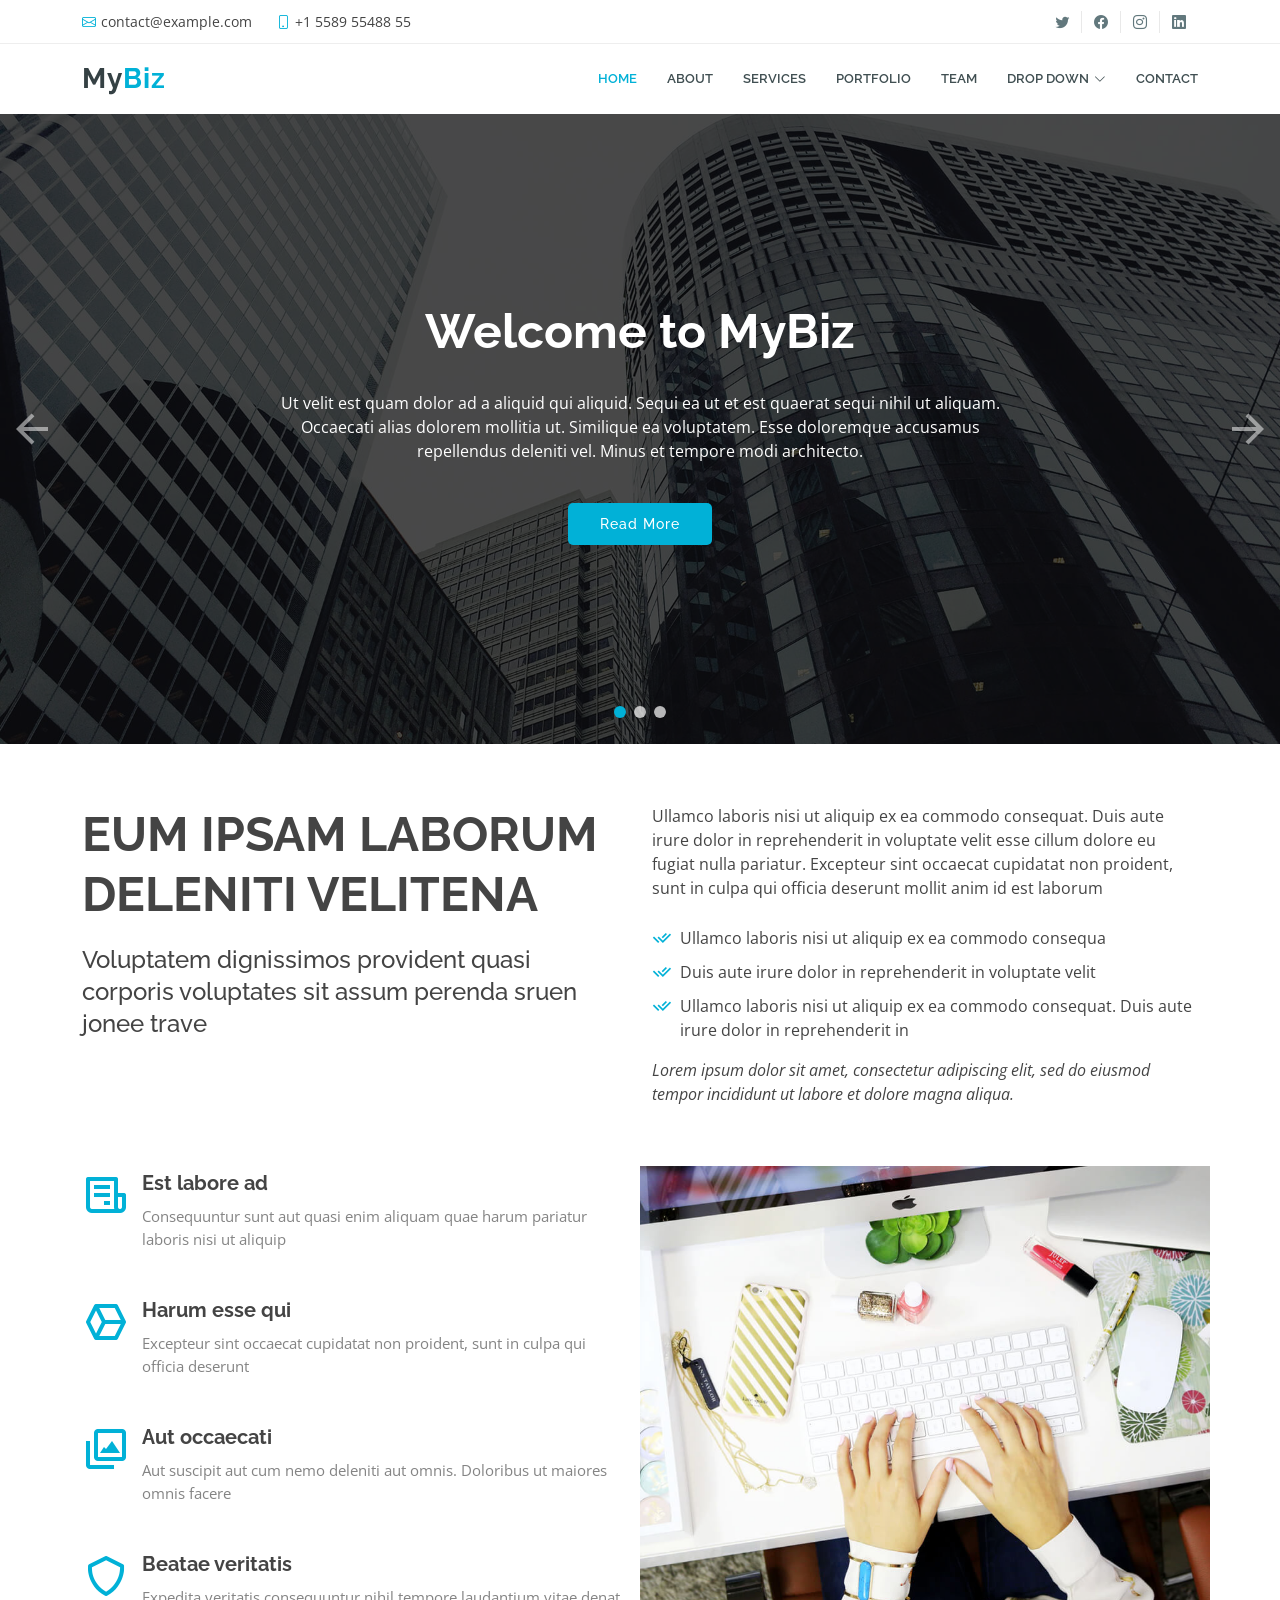
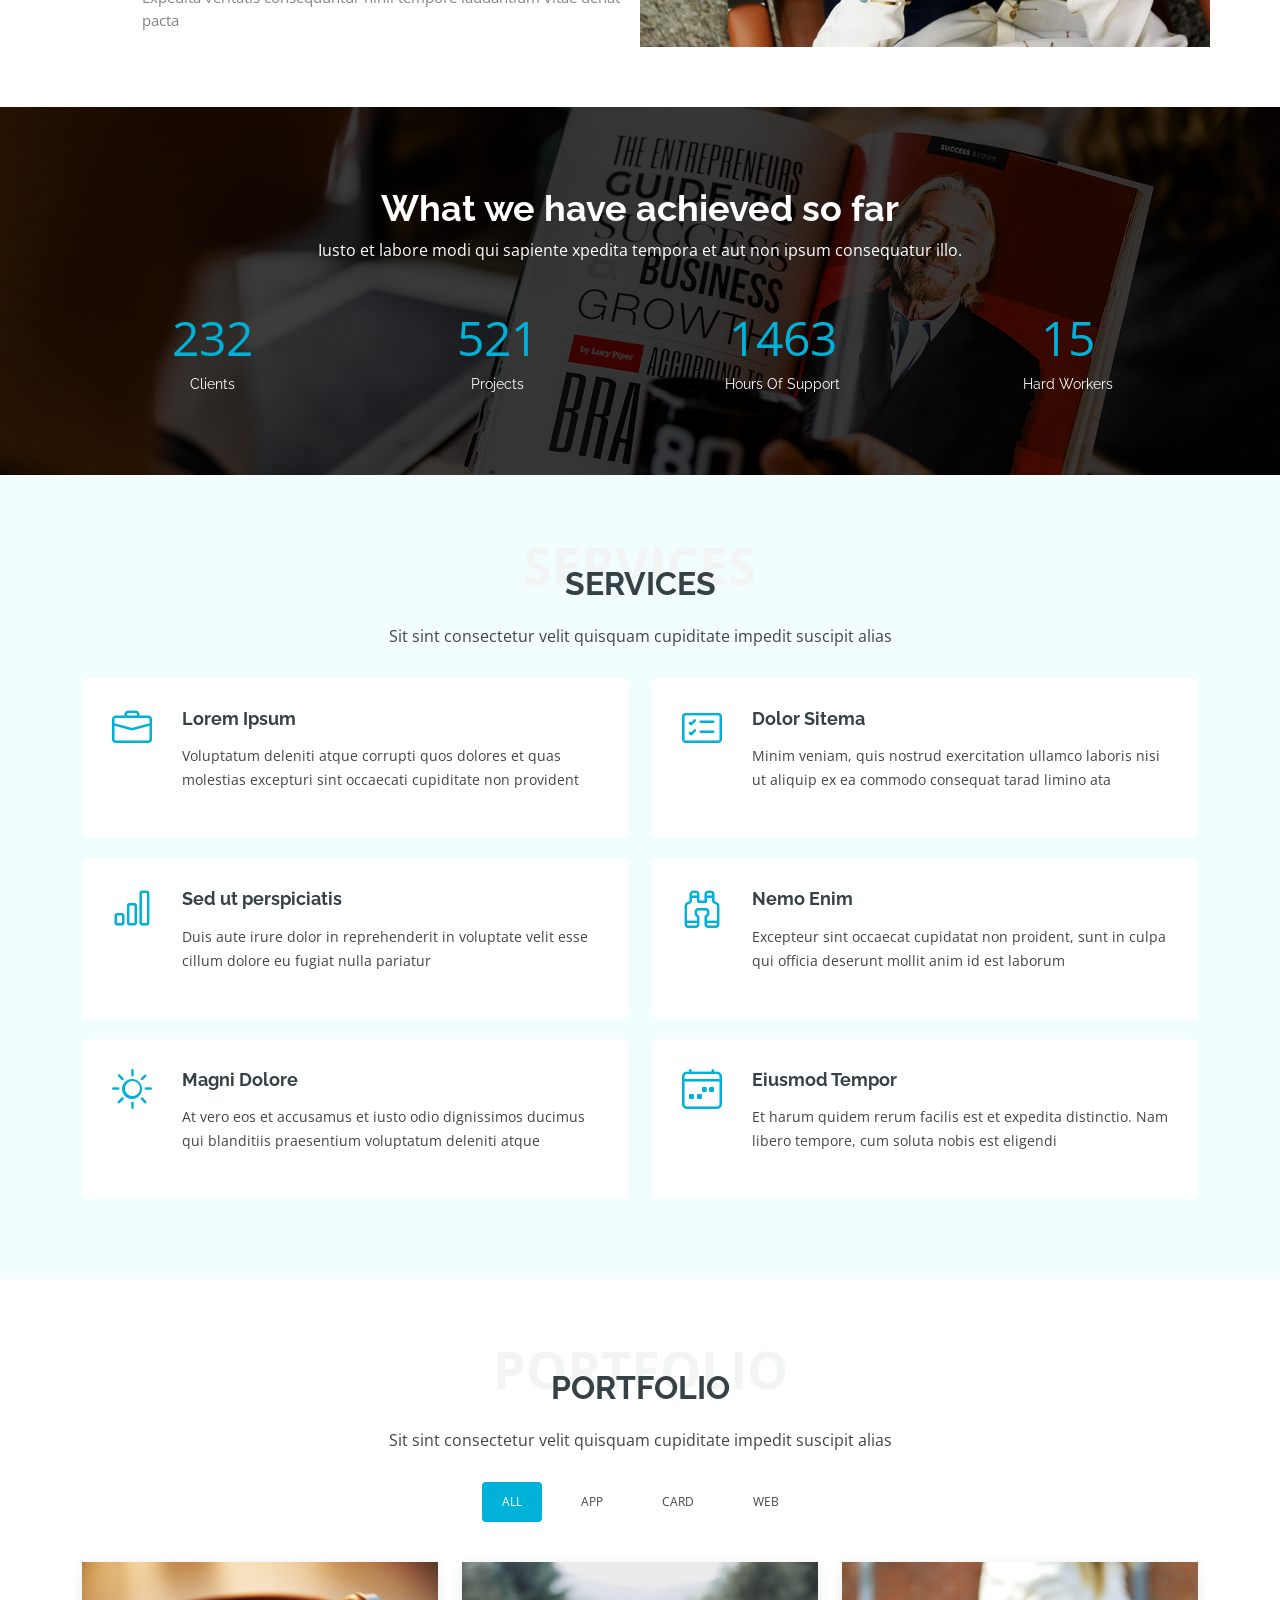
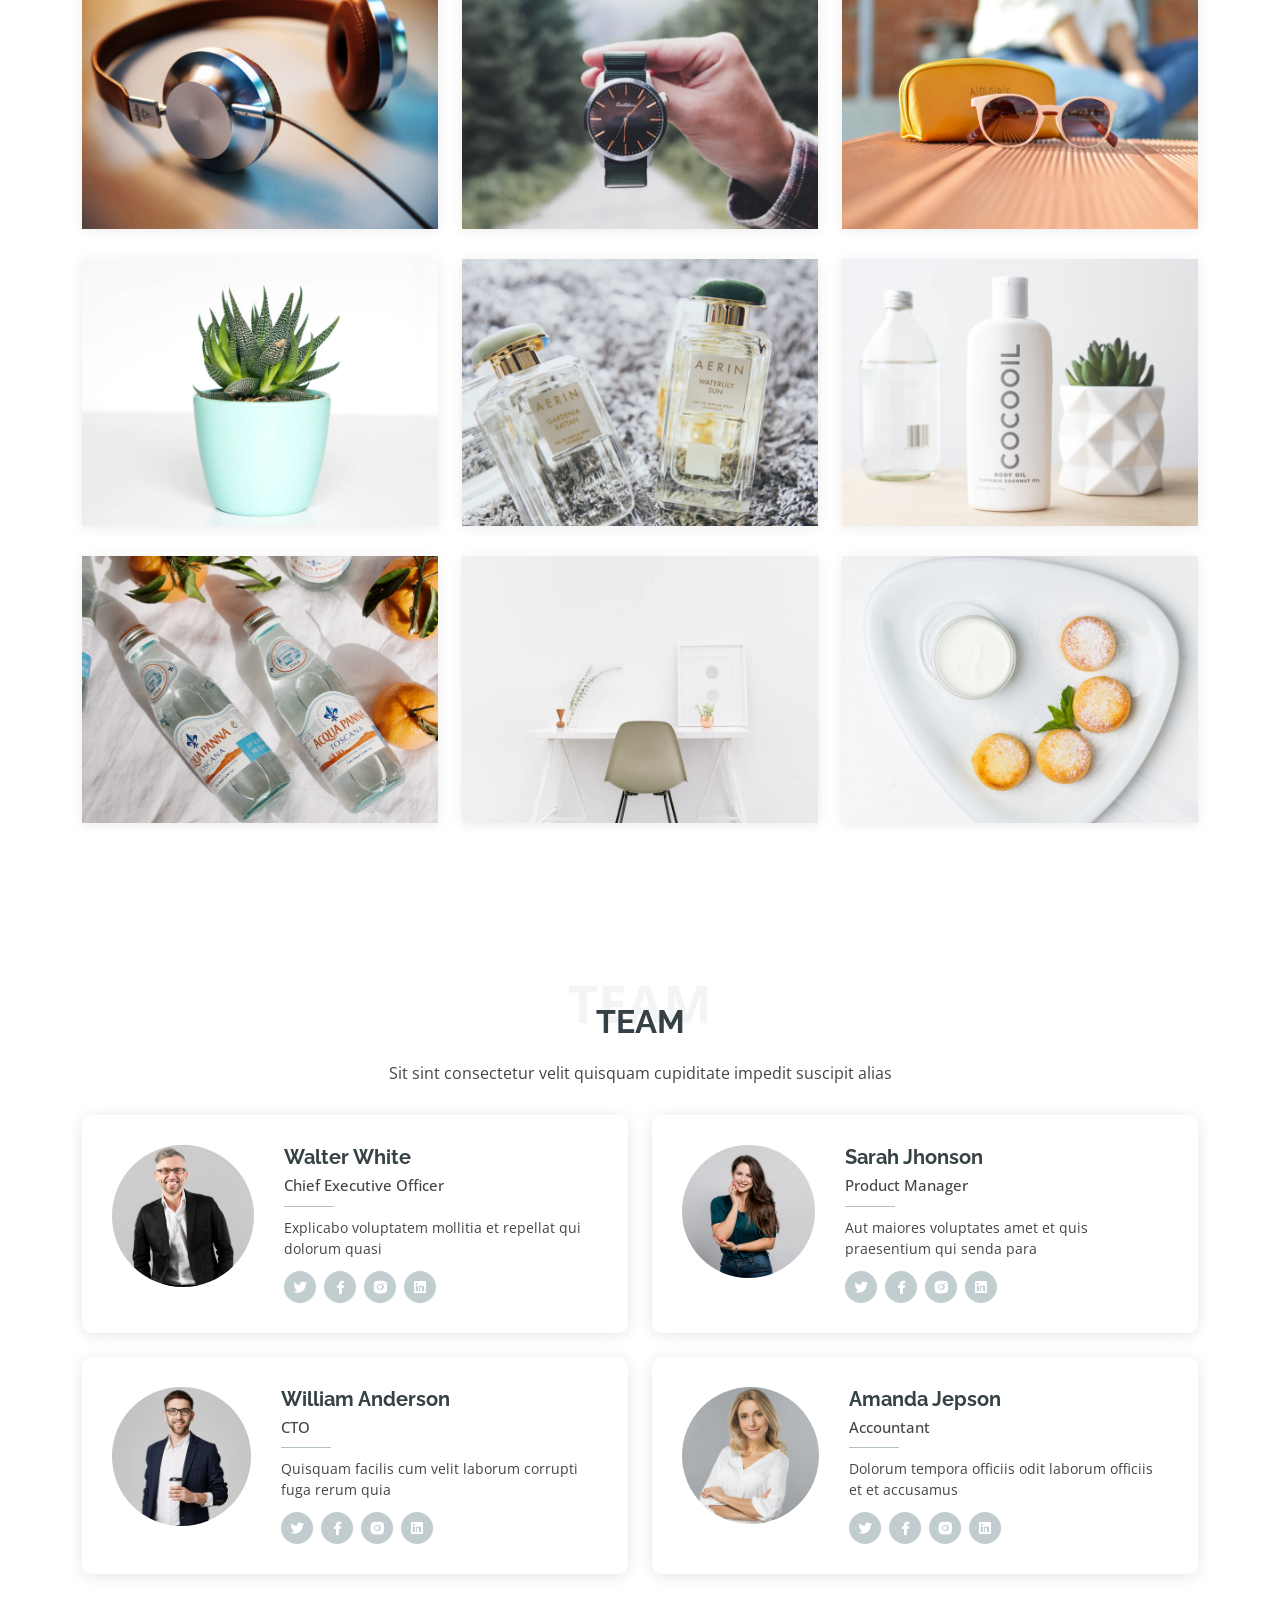
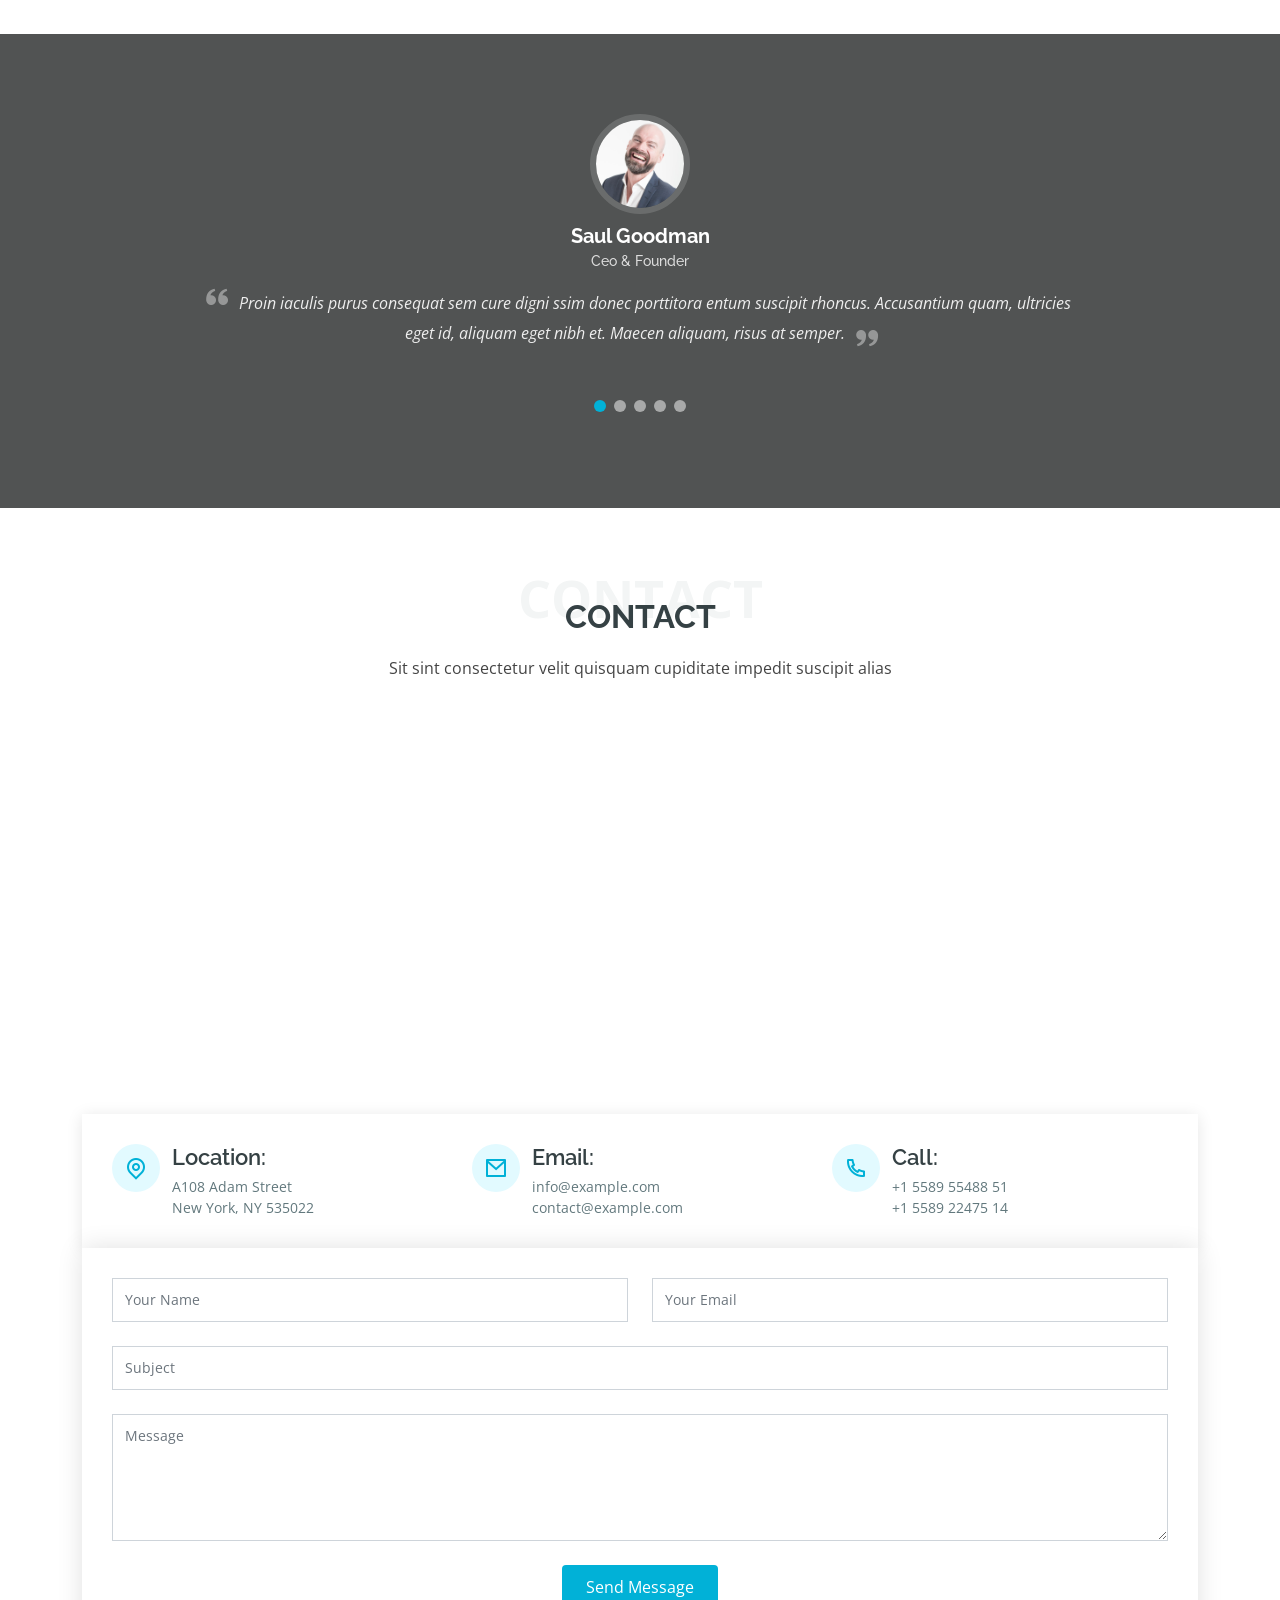
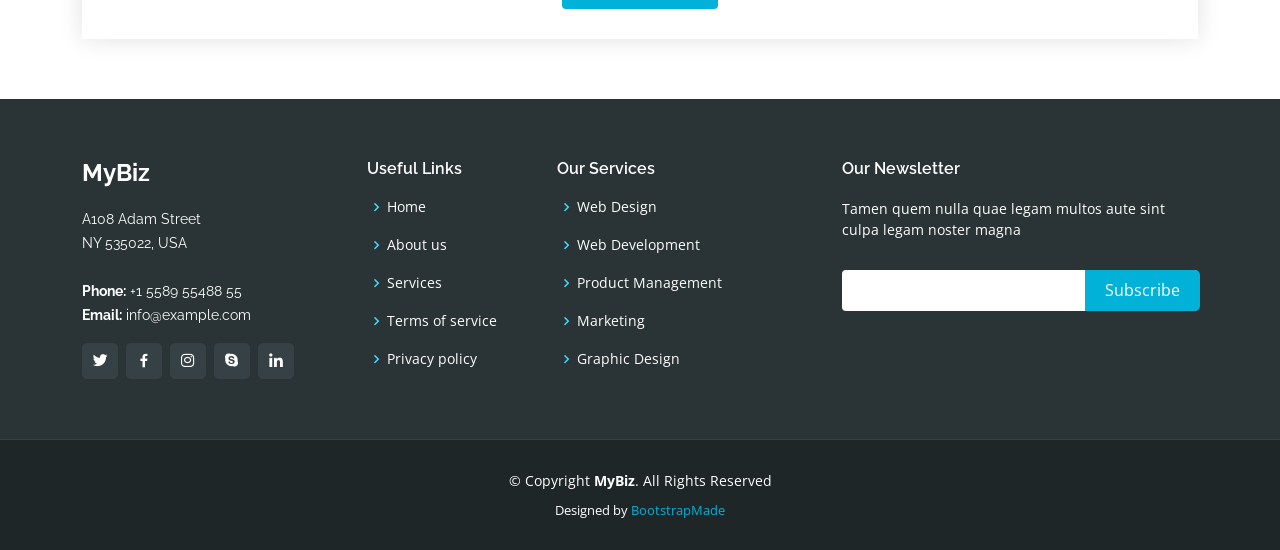
<file: Bilet-16/MyBiz/index.html>
<!DOCTYPE html>
<html lang="en">

<head>
  <meta charset="utf-8">
  <meta content="width=device-width, initial-scale=1.0" name="viewport">

  <title>MyBiz Bootstrap Template - Index</title>
  <meta content="" name="description">
  <meta content="" name="keywords">

  <!-- Favicons -->
  <link href="assets/img/favicon.png" rel="icon">
  <link href="assets/img/apple-touch-icon.png" rel="apple-touch-icon">

  <!-- Google Fonts -->
  <link href="https://fonts.googleapis.com/css?family=Open+Sans:300,300i,400,400i,600,600i,700,700i|Raleway:300,300i,400,400i,500,500i,600,600i,700,700i|Poppins:300,300i,400,400i,500,500i,600,600i,700,700i" rel="stylesheet">

  <!-- Vendor CSS Files -->
  <link href="assets/vendor/animate.css/animate.min.css" rel="stylesheet">
  <link href="assets/vendor/bootstrap/css/bootstrap.min.css" rel="stylesheet">
  <link href="assets/vendor/bootstrap-icons/bootstrap-icons.css" rel="stylesheet">
  <link href="assets/vendor/boxicons/css/boxicons.min.css" rel="stylesheet">
  <link href="assets/vendor/glightbox/css/glightbox.min.css" rel="stylesheet">
  <link href="assets/vendor/remixicon/remixicon.css" rel="stylesheet">
  <link href="assets/vendor/swiper/swiper-bundle.min.css" rel="stylesheet">

  <!-- Template Main CSS File -->
  <link href="assets/css/style.css" rel="stylesheet">

  <!-- =======================================================
  * Template Name: MyBiz - v4.10.0
  * Template URL: https://bootstrapmade.com/mybiz-free-business-bootstrap-theme/
  * Author: BootstrapMade.com
  * License: https://bootstrapmade.com/license/
  ======================================================== -->
</head>

<body>

  <!-- ======= Top Bar ======= -->
  <section id="topbar" class="fixed-top d-flex align-items-center">
    <div class="container d-flex justify-content-center justify-content-md-between">
      <div class="contact-info d-flex align-items-center">
        <i class="bi bi-envelope d-flex align-items-center"><a href="mailto:contact@example.com">contact@example.com</a></i>
        <i class="bi bi-phone d-flex align-items-center ms-4"><span>+1 5589 55488 55</span></i>
      </div>
      <div class="social-links d-none d-md-flex">
        <a href="#" class="twitter"><i class="bi bi-twitter"></i></a>
        <a href="#" class="facebook"><i class="bi bi-facebook"></i></a>
        <a href="#" class="instagram"><i class="bi bi-instagram"></i></a>
        <a href="#" class="linkedin"><i class="bi bi-linkedin"></i></i></a>
      </div>
    </div>
  </section>

  <!-- ======= Header ======= -->
  <header id="header" class="fixed-top d-flex align-items-center">
    <div class="container d-flex align-items-center justify-content-between">

      <div class="logo">
        <h1><a href="index.html">My<span>Biz</span></a></h1>
        <!-- Uncomment below if you prefer to use an image logo -->
        <!-- <a href="index.html"><img src="assets/img/logo.png" alt="" class="img-fluid"></a>-->
      </div>

      <nav id="navbar" class="navbar">
        <ul>
          <li><a class="nav-link scrollto active" href="#hero">Home</a></li>
          <li><a class="nav-link scrollto" href="#about">About</a></li>
          <li><a class="nav-link scrollto" href="#services">Services</a></li>
          <li><a class="nav-link scrollto " href="#portfolio">Portfolio</a></li>
          <li><a class="nav-link scrollto" href="#team">Team</a></li>
          <li class="dropdown"><a href="#"><span>Drop Down</span> <i class="bi bi-chevron-down"></i></a>
            <ul>
              <li><a href="#">Drop Down 1</a></li>
              <li class="dropdown"><a href="#"><span>Deep Drop Down</span> <i class="bi bi-chevron-right"></i></a>
                <ul>
                  <li><a href="#">Deep Drop Down 1</a></li>
                  <li><a href="#">Deep Drop Down 2</a></li>
                  <li><a href="#">Deep Drop Down 3</a></li>
                  <li><a href="#">Deep Drop Down 4</a></li>
                  <li><a href="#">Deep Drop Down 5</a></li>
                </ul>
              </li>
              <li><a href="#">Drop Down 2</a></li>
              <li><a href="#">Drop Down 3</a></li>
              <li><a href="#">Drop Down 4</a></li>
            </ul>
          </li>
          <li><a class="nav-link scrollto" href="#contact">Contact</a></li>
        </ul>
        <i class="bi bi-list mobile-nav-toggle"></i>
      </nav><!-- .navbar -->

    </div>
  </header><!-- End Header -->

  <!-- ======= Hero Section ======= -->
  <section id="hero">
    <div class="hero-container">
      <div id="heroCarousel" data-bs-interval="5000" class="carousel slide carousel-fade" data-bs-ride="carousel">

        <ol class="carousel-indicators" id="hero-carousel-indicators"></ol>

        <div class="carousel-inner" role="listbox">

          <!-- Slide 1 -->
          <div class="carousel-item active" style="background-image: url(assets/img/slide/slide-1.jpg);">
            <div class="carousel-container">
              <div class="carousel-content">
                <h2 class="animate__animated animate__fadeInDown">Welcome to <span>MyBiz</span></h2>
                <p class="animate__animated animate__fadeInUp">Ut velit est quam dolor ad a aliquid qui aliquid. Sequi ea ut et est quaerat sequi nihil ut aliquam. Occaecati alias dolorem mollitia ut. Similique ea voluptatem. Esse doloremque accusamus repellendus deleniti vel. Minus et tempore modi architecto.</p>
                <a href="#about" class="btn-get-started scrollto animate__animated animate__fadeInUp">Read More</a>
              </div>
            </div>
          </div>

          <!-- Slide 2 -->
          <div class="carousel-item" style="background-image: url(assets/img/slide/slide-2.jpg);">
            <div class="carousel-container">
              <div class="carousel-content">
                <h2 class="animate__animated animate__fadeInDown">Lorem Ipsum Dolor</h2>
                <p class="animate__animated animate__fadeInUp">Ut velit est quam dolor ad a aliquid qui aliquid. Sequi ea ut et est quaerat sequi nihil ut aliquam. Occaecati alias dolorem mollitia ut. Similique ea voluptatem. Esse doloremque accusamus repellendus deleniti vel. Minus et tempore modi architecto.</p>
                <a href="#about" class="btn-get-started scrollto animate__animated animate__fadeInUp">Read More</a>
              </div>
            </div>
          </div>

          <!-- Slide 3 -->
          <div class="carousel-item" style="background-image: url(assets/img/slide/slide-3.jpg);">
            <div class="carousel-container">
              <div class="carousel-content">
                <h2 class="animate__animated animate__fadeInDown">Sequi ea ut et est quaerat</h2>
                <p class="animate__animated animate__adeInUp">Ut velit est quam dolor ad a aliquid qui aliquid. Sequi ea ut et est quaerat sequi nihil ut aliquam. Occaecati alias dolorem mollitia ut. Similique ea voluptatem. Esse doloremque accusamus repellendus deleniti vel. Minus et tempore modi architecto.</p>
                <a href="#about" class="btn-get-started scrollto animate__animated animate__fadeInUp">Read More</a>
              </div>
            </div>
          </div>

        </div>

        <a class="carousel-control-prev" href="#heroCarousel" role="button" data-bs-slide="prev">
          <span class="carousel-control-prev-icon ri-arrow-left-line" aria-hidden="true"></span>
        </a>

        <a class="carousel-control-next" href="#heroCarousel" role="button" data-bs-slide="next">
          <span class="carousel-control-next-icon ri-arrow-right-line" aria-hidden="true"></span>
        </a>

      </div>
    </div>
  </section><!-- End Hero -->

  <main id="main">

    <!-- ======= About Section ======= -->
    <section id="about" class="about">
      <div class="container">

        <div class="row content">
          <div class="col-lg-6">
            <h2>Eum ipsam laborum deleniti velitena</h2>
            <h3>Voluptatem dignissimos provident quasi corporis voluptates sit assum perenda sruen jonee trave</h3>
          </div>
          <div class="col-lg-6 pt-4 pt-lg-0">
            <p>
              Ullamco laboris nisi ut aliquip ex ea commodo consequat. Duis aute irure dolor in reprehenderit in voluptate
              velit esse cillum dolore eu fugiat nulla pariatur. Excepteur sint occaecat cupidatat non proident, sunt in
              culpa qui officia deserunt mollit anim id est laborum
            </p>
            <ul>
              <li><i class="ri-check-double-line"></i> Ullamco laboris nisi ut aliquip ex ea commodo consequa</li>
              <li><i class="ri-check-double-line"></i> Duis aute irure dolor in reprehenderit in voluptate velit</li>
              <li><i class="ri-check-double-line"></i> Ullamco laboris nisi ut aliquip ex ea commodo consequat. Duis aute irure dolor in reprehenderit in</li>
            </ul>
            <p class="fst-italic">
              Lorem ipsum dolor sit amet, consectetur adipiscing elit, sed do eiusmod tempor incididunt ut labore et dolore
              magna aliqua.
            </p>
          </div>
        </div>

      </div>
    </section><!-- End About Section -->

    <!-- ======= About List Section ======= -->
    <section id="about-list" class="about-list">
      <div class="container">

        <div class="row">
          <div class="col-lg-6 order-2 order-lg-1">
            <div class="icon-box mt-5 mt-lg-0">
              <i class="bx bx-receipt"></i>
              <h4>Est labore ad</h4>
              <p>Consequuntur sunt aut quasi enim aliquam quae harum pariatur laboris nisi ut aliquip</p>
            </div>
            <div class="icon-box mt-5">
              <i class="bx bx-cube-alt"></i>
              <h4>Harum esse qui</h4>
              <p>Excepteur sint occaecat cupidatat non proident, sunt in culpa qui officia deserunt</p>
            </div>
            <div class="icon-box mt-5">
              <i class="bx bx-images"></i>
              <h4>Aut occaecati</h4>
              <p>Aut suscipit aut cum nemo deleniti aut omnis. Doloribus ut maiores omnis facere</p>
            </div>
            <div class="icon-box mt-5">
              <i class="bx bx-shield"></i>
              <h4>Beatae veritatis</h4>
              <p>Expedita veritatis consequuntur nihil tempore laudantium vitae denat pacta</p>
            </div>
          </div>
          <div class="image col-lg-6 order-1 order-lg-2" style='background-image: url("assets/img/about-list-img.jpg");'></div>
        </div>

      </div>
    </section><!-- End About List Section -->

    <!-- ======= Counts Section ======= -->
    <section id="counts" class="counts">
      <div class="container position-relative">

        <div class="text-center title">
          <h3>What we have achieved so far</h3>
          <p>Iusto et labore modi qui sapiente xpedita tempora et aut non ipsum consequatur illo.</p>
        </div>

        <div class="row counters">

          <div class="col-lg-3 col-6 text-center">
            <span data-purecounter-start="0" data-purecounter-end="232" data-purecounter-duration="1" class="purecounter"></span>
            <p>Clients</p>
          </div>

          <div class="col-lg-3 col-6 text-center">
            <span data-purecounter-start="0" data-purecounter-end="521" data-purecounter-duration="1" class="purecounter"></span>
            <p>Projects</p>
          </div>

          <div class="col-lg-3 col-6 text-center">
            <span data-purecounter-start="0" data-purecounter-end="1463" data-purecounter-duration="1" class="purecounter"></span>
            <p>Hours Of Support</p>
          </div>

          <div class="col-lg-3 col-6 text-center">
            <span data-purecounter-start="0" data-purecounter-end="15" data-purecounter-duration="1" class="purecounter"></span>
            <p>Hard Workers</p>
          </div>

        </div>

      </div>
    </section><!-- End Counts Section -->

    <!-- ======= Services Section ======= -->
    <section id="services" class="services section-bg">
      <div class="container">

        <div class="section-title">
          <span>Services</span>
          <h2>Services</h2>
          <p>Sit sint consectetur velit quisquam cupiditate impedit suscipit alias</p>
        </div>

        <div class="row">
          <div class="col-md-6">
            <div class="icon-box">
              <i class="bi bi-briefcase"></i>
              <h4><a href="#">Lorem Ipsum</a></h4>
              <p>Voluptatum deleniti atque corrupti quos dolores et quas molestias excepturi sint occaecati cupiditate non provident</p>
            </div>
          </div>
          <div class="col-md-6 mt-4 mt-md-0">
            <div class="icon-box">
              <i class="bi bi-card-checklist"></i>
              <h4><a href="#">Dolor Sitema</a></h4>
              <p>Minim veniam, quis nostrud exercitation ullamco laboris nisi ut aliquip ex ea commodo consequat tarad limino ata</p>
            </div>
          </div>
          <div class="col-md-6 mt-4 mt-md-0">
            <div class="icon-box">
              <i class="bi bi-bar-chart"></i>
              <h4><a href="#">Sed ut perspiciatis</a></h4>
              <p>Duis aute irure dolor in reprehenderit in voluptate velit esse cillum dolore eu fugiat nulla pariatur</p>
            </div>
          </div>
          <div class="col-md-6 mt-4 mt-md-0">
            <div class="icon-box">
              <i class="bi bi-binoculars"></i>
              <h4><a href="#">Nemo Enim</a></h4>
              <p>Excepteur sint occaecat cupidatat non proident, sunt in culpa qui officia deserunt mollit anim id est laborum</p>
            </div>
          </div>
          <div class="col-md-6 mt-4 mt-md-0">
            <div class="icon-box">
              <i class="bi bi-brightness-high"></i>
              <h4><a href="#">Magni Dolore</a></h4>
              <p>At vero eos et accusamus et iusto odio dignissimos ducimus qui blanditiis praesentium voluptatum deleniti atque</p>
            </div>
          </div>
          <div class="col-md-6 mt-4 mt-md-0">
            <div class="icon-box">
              <i class="bi bi-calendar4-week"></i>
              <h4><a href="#">Eiusmod Tempor</a></h4>
              <p>Et harum quidem rerum facilis est et expedita distinctio. Nam libero tempore, cum soluta nobis est eligendi</p>
            </div>
          </div>
        </div>

      </div>
    </section><!-- End Services Section -->

    <!-- ======= Portfolio Section ======= -->
    <section id="portfolio" class="portfolio">
      <div class="container">

        <div class="section-title">
          <span>Portfolio</span>
          <h2>Portfolio</h2>
          <p>Sit sint consectetur velit quisquam cupiditate impedit suscipit alias</p>
        </div>

        <div class="row">
          <div class="col-lg-12">
            <ul id="portfolio-flters">
              <li data-filter="*" class="filter-active">All</li>
              <li data-filter=".filter-app">App</li>
              <li data-filter=".filter-card">Card</li>
              <li data-filter=".filter-web">Web</li>
            </ul>
          </div>
        </div>

        <div class="row portfolio-container">

          <div class="col-lg-4 col-md-6 portfolio-item filter-app">
            <div class="portfolio-wrap">
              <img src="assets/img/portfolio/portfolio-1.jpg" class="img-fluid" alt="">
              <div class="portfolio-info">
                <h4>App 1</h4>
                <p>App</p>
                <div class="portfolio-links">
                  <a href="assets/img/portfolio/portfolio-1.jpg" data-gallery="portfolioGallery" class="portfolio-lightbox" title="App 1"><i class="ri-add-fill"></i></a>
                  <a href="portfolio-details.html" title="More Details"><i class="ri-links-fill"></i></a>
                </div>
              </div>
            </div>
          </div>

          <div class="col-lg-4 col-md-6 portfolio-item filter-web">
            <div class="portfolio-wrap">
              <img src="assets/img/portfolio/portfolio-2.jpg" class="img-fluid" alt="">
              <div class="portfolio-info">
                <h4>Web 3</h4>
                <p>Web</p>
                <div class="portfolio-links">
                  <a href="assets/img/portfolio/portfolio-2.jpg" data-gallery="portfolioGallery" class="portfolio-lightbox" title="Web 3"><i class="ri-add-fill"></i></a>
                  <a href="portfolio-details.html" title="More Details"><i class="ri-links-fill"></i></a>
                </div>
              </div>
            </div>
          </div>

          <div class="col-lg-4 col-md-6 portfolio-item filter-app">
            <div class="portfolio-wrap">
              <img src="assets/img/portfolio/portfolio-3.jpg" class="img-fluid" alt="">
              <div class="portfolio-info">
                <h4>App 2</h4>
                <p>App</p>
                <div class="portfolio-links">
                  <a href="assets/img/portfolio/portfolio-3.jpg" data-gallery="portfolioGallery" class="portfolio-lightbox" title="App 2"><i class="ri-add-fill"></i></a>
                  <a href="portfolio-details.html" title="More Details"><i class="ri-links-fill"></i></a>
                </div>
              </div>
            </div>
          </div>

          <div class="col-lg-4 col-md-6 portfolio-item filter-card">
            <div class="portfolio-wrap">
              <img src="assets/img/portfolio/portfolio-4.jpg" class="img-fluid" alt="">
              <div class="portfolio-info">
                <h4>Card 2</h4>
                <p>Card</p>
                <div class="portfolio-links">
                  <a href="assets/img/portfolio/portfolio-4.jpg" data-gallery="portfolioGallery" class="portfolio-lightbox" title="Card 2"><i class="ri-add-fill"></i></a>
                  <a href="portfolio-details.html" title="More Details"><i class="ri-links-fill"></i></a>
                </div>
              </div>
            </div>
          </div>

          <div class="col-lg-4 col-md-6 portfolio-item filter-web">
            <div class="portfolio-wrap">
              <img src="assets/img/portfolio/portfolio-5.jpg" class="img-fluid" alt="">
              <div class="portfolio-info">
                <h4>Web 2</h4>
                <p>Web</p>
                <div class="portfolio-links">
                  <a href="assets/img/portfolio/portfolio-5.jpg" data-gallery="portfolioGallery" class="portfolio-lightbox" title="Web 2"><i class="ri-add-fill"></i></a>
                  <a href="portfolio-details.html" title="More Details"><i class="ri-links-fill"></i></a>
                </div>
              </div>
            </div>
          </div>

          <div class="col-lg-4 col-md-6 portfolio-item filter-app">
            <div class="portfolio-wrap">
              <img src="assets/img/portfolio/portfolio-6.jpg" class="img-fluid" alt="">
              <div class="portfolio-info">
                <h4>App 3</h4>
                <p>App</p>
                <div class="portfolio-links">
                  <a href="assets/img/portfolio/portfolio-6.jpg" data-gallery="portfolioGallery" class="portfolio-lightbox" title="App 3"><i class="ri-add-fill"></i></a>
                  <a href="portfolio-details.html" title="More Details"><i class="ri-links-fill"></i></a>
                </div>
              </div>
            </div>
          </div>

          <div class="col-lg-4 col-md-6 portfolio-item filter-card">
            <div class="portfolio-wrap">
              <img src="assets/img/portfolio/portfolio-7.jpg" class="img-fluid" alt="">
              <div class="portfolio-info">
                <h4>Card 1</h4>
                <p>Card</p>
                <div class="portfolio-links">
                  <a href="assets/img/portfolio/portfolio-7.jpg" data-gallery="portfolioGallery" class="portfolio-lightbox" title="Card 1"><i class="ri-add-fill"></i></a>
                  <a href="portfolio-details.html" title="More Details"><i class="ri-links-fill"></i></a>
                </div>
              </div>
            </div>
          </div>

          <div class="col-lg-4 col-md-6 portfolio-item filter-card">
            <div class="portfolio-wrap">
              <img src="assets/img/portfolio/portfolio-8.jpg" class="img-fluid" alt="">
              <div class="portfolio-info">
                <h4>Card 3</h4>
                <p>Card</p>
                <div class="portfolio-links">
                  <a href="assets/img/portfolio/portfolio-8.jpg" data-gallery="portfolioGallery" class="portfolio-lightbox" title="Card 3"><i class="ri-add-fill"></i></a>
                  <a href="portfolio-details.html" title="More Details"><i class="ri-links-fill"></i></a>
                </div>
              </div>
            </div>
          </div>

          <div class="col-lg-4 col-md-6 portfolio-item filter-web">
            <div class="portfolio-wrap">
              <img src="assets/img/portfolio/portfolio-9.jpg" class="img-fluid" alt="">
              <div class="portfolio-info">
                <h4>Web 3</h4>
                <p>Web</p>
                <div class="portfolio-links">
                  <a href="assets/img/portfolio/portfolio-9.jpg" data-gallery="portfolioGallery" class="portfolio-lightbox" title="Web 3"><i class="ri-add-fill"></i></a>
                  <a href="portfolio-details.html" title="More Details"><i class="ri-links-fill"></i></a>
                </div>
              </div>
            </div>
          </div>

        </div>

      </div>
    </section><!-- End Portfolio Section -->

    <!-- ======= Team Section ======= -->
    <section id="team" class="team">
      <div class="container">

        <div class="section-title">
          <span>Team</span>
          <h2>Team</h2>
          <p>Sit sint consectetur velit quisquam cupiditate impedit suscipit alias</p>
        </div>

        <div class="row">

          <div class="col-lg-6">
            <div class="member d-flex align-items-start">
              <div class="pic"><img src="assets/img/team/team-1.jpg" class="img-fluid" alt=""></div>
              <div class="member-info">
                <h4>Walter White</h4>
                <span>Chief Executive Officer</span>
                <p>Explicabo voluptatem mollitia et repellat qui dolorum quasi</p>
                <div class="social">
                  <a href=""><i class="ri-twitter-fill"></i></a>
                  <a href=""><i class="ri-facebook-fill"></i></a>
                  <a href=""><i class="ri-instagram-fill"></i></a>
                  <a href=""> <i class="ri-linkedin-box-fill"></i> </a>
                </div>
              </div>
            </div>
          </div>

          <div class="col-lg-6 mt-4 mt-lg-0">
            <div class="member d-flex align-items-start">
              <div class="pic"><img src="assets/img/team/team-2.jpg" class="img-fluid" alt=""></div>
              <div class="member-info">
                <h4>Sarah Jhonson</h4>
                <span>Product Manager</span>
                <p>Aut maiores voluptates amet et quis praesentium qui senda para</p>
                <div class="social">
                  <a href=""><i class="ri-twitter-fill"></i></a>
                  <a href=""><i class="ri-facebook-fill"></i></a>
                  <a href=""><i class="ri-instagram-fill"></i></a>
                  <a href=""> <i class="ri-linkedin-box-fill"></i> </a>
                </div>
              </div>
            </div>
          </div>

          <div class="col-lg-6 mt-4">
            <div class="member d-flex align-items-start">
              <div class="pic"><img src="assets/img/team/team-3.jpg" class="img-fluid" alt=""></div>
              <div class="member-info">
                <h4>William Anderson</h4>
                <span>CTO</span>
                <p>Quisquam facilis cum velit laborum corrupti fuga rerum quia</p>
                <div class="social">
                  <a href=""><i class="ri-twitter-fill"></i></a>
                  <a href=""><i class="ri-facebook-fill"></i></a>
                  <a href=""><i class="ri-instagram-fill"></i></a>
                  <a href=""> <i class="ri-linkedin-box-fill"></i> </a>
                </div>
              </div>
            </div>
          </div>

          <div class="col-lg-6 mt-4">
            <div class="member d-flex align-items-start">
              <div class="pic"><img src="assets/img/team/team-4.jpg" class="img-fluid" alt=""></div>
              <div class="member-info">
                <h4>Amanda Jepson</h4>
                <span>Accountant</span>
                <p>Dolorum tempora officiis odit laborum officiis et et accusamus</p>
                <div class="social">
                  <a href=""><i class="ri-twitter-fill"></i></a>
                  <a href=""><i class="ri-facebook-fill"></i></a>
                  <a href=""><i class="ri-instagram-fill"></i></a>
                  <a href=""> <i class="ri-linkedin-box-fill"></i> </a>
                </div>
              </div>
            </div>
          </div>

        </div>

      </div>
    </section><!-- End Team Section -->

    <!-- ======= Testimonials Section ======= -->
    <section id="testimonials" class="testimonials">
      <div class="container position-relative">

        <div class="testimonials-slider swiper" data-aos="fade-up" data-aos-delay="100">
          <div class="swiper-wrapper">

            <div class="swiper-slide">
              <div class="testimonial-item">
                <img src="assets/img/testimonials/testimonials-1.jpg" class="testimonial-img" alt="">
                <h3>Saul Goodman</h3>
                <h4>Ceo &amp; Founder</h4>
                <p>
                  <i class="bx bxs-quote-alt-left quote-icon-left"></i>
                  Proin iaculis purus consequat sem cure digni ssim donec porttitora entum suscipit rhoncus. Accusantium quam, ultricies eget id, aliquam eget nibh et. Maecen aliquam, risus at semper.
                  <i class="bx bxs-quote-alt-right quote-icon-right"></i>
                </p>
              </div>
            </div><!-- End testimonial item -->

            <div class="swiper-slide">
              <div class="testimonial-item">
                <img src="assets/img/testimonials/testimonials-2.jpg" class="testimonial-img" alt="">
                <h3>Sara Wilsson</h3>
                <h4>Designer</h4>
                <p>
                  <i class="bx bxs-quote-alt-left quote-icon-left"></i>
                  Export tempor illum tamen malis malis eram quae irure esse labore quem cillum quid cillum eram malis quorum velit fore eram velit sunt aliqua noster fugiat irure amet legam anim culpa.
                  <i class="bx bxs-quote-alt-right quote-icon-right"></i>
                </p>
              </div>
            </div><!-- End testimonial item -->

            <div class="swiper-slide">
              <div class="testimonial-item">
                <img src="assets/img/testimonials/testimonials-3.jpg" class="testimonial-img" alt="">
                <h3>Jena Karlis</h3>
                <h4>Store Owner</h4>
                <p>
                  <i class="bx bxs-quote-alt-left quote-icon-left"></i>
                  Enim nisi quem export duis labore cillum quae magna enim sint quorum nulla quem veniam duis minim tempor labore quem eram duis noster aute amet eram fore quis sint minim.
                  <i class="bx bxs-quote-alt-right quote-icon-right"></i>
                </p>
              </div>
            </div><!-- End testimonial item -->

            <div class="swiper-slide">
              <div class="testimonial-item">
                <img src="assets/img/testimonials/testimonials-4.jpg" class="testimonial-img" alt="">
                <h3>Matt Brandon</h3>
                <h4>Freelancer</h4>
                <p>
                  <i class="bx bxs-quote-alt-left quote-icon-left"></i>
                  Fugiat enim eram quae cillum dolore dolor amet nulla culpa multos export minim fugiat minim velit minim dolor enim duis veniam ipsum anim magna sunt elit fore quem dolore labore illum veniam.
                  <i class="bx bxs-quote-alt-right quote-icon-right"></i>
                </p>
              </div>>
            </div><!-- End testimonial item -->

            <div class="swiper-slide">
              <div class="testimonial-item">
                <img src="assets/img/testimonials/testimonials-5.jpg" class="testimonial-img" alt="">
                <h3>John Larson</h3>
                <h4>Entrepreneur</h4>
                <p>
                  <i class="bx bxs-quote-alt-left quote-icon-left"></i>
                  Quis quorum aliqua sint quem legam fore sunt eram irure aliqua veniam tempor noster veniam enim culpa labore duis sunt culpa nulla illum cillum fugiat legam esse veniam culpa fore nisi cillum quid.
                  <i class="bx bxs-quote-alt-right quote-icon-right"></i>
                </p>
              </div>
            </div><!-- End testimonial item -->

          </div>
          <div class="swiper-pagination"></div>
        </div>

      </div>
    </section><!-- End Testimonials Section -->

    <!-- ======= Contact Section ======= -->
    <section id="contact" class="contact">
      <div class="container">
        <div class="section-title">
          <span>Contact</span>
          <h2>Contact</h2>
          <p>Sit sint consectetur velit quisquam cupiditate impedit suscipit alias</p>
        </div>
      </div>

      <div class="map">
        <iframe style="border:0; width: 100%; height: 350px;" src="https://www.google.com/maps/embed?pb=!1m14!1m8!1m3!1d12097.433213460943!2d-74.0062269!3d40.7101282!3m2!1i1024!2i768!4f13.1!3m3!1m2!1s0x0%3A0xb89d1fe6bc499443!2sDowntown+Conference+Center!5e0!3m2!1smk!2sbg!4v1539943755621" frameborder="0" allowfullscreen></iframe>
      </div>

      <div class="container">

        <div class="info-wrap mt-5">
          <div class="row">
            <div class="col-lg-4 info">
              <i class="ri-map-pin-line"></i>
              <h4>Location:</h4>
              <p>A108 Adam Street<br>New York, NY 535022</p>
            </div>

            <div class="col-lg-4 info mt-4 mt-lg-0">
              <i class="ri-mail-line"></i>
              <h4>Email:</h4>
              <p>info@example.com<br>contact@example.com</p>
            </div>

            <div class="col-lg-4 info mt-4 mt-lg-0">
              <i class="ri-phone-line"></i>
              <h4>Call:</h4>
              <p>+1 5589 55488 51<br>+1 5589 22475 14</p>
            </div>
          </div>
        </div>

        <form action="forms/contact.php" method="post" role="form" class="php-email-form">
          <div class="row">
            <div class="col-md-6 form-group">
              <input type="text" name="name" class="form-control" id="name" placeholder="Your Name" required>
            </div>
            <div class="col-md-6 form-group mt-3 mt-md-0">
              <input type="email" class="form-control" name="email" id="email" placeholder="Your Email" required>
            </div>
          </div>
          <div class="form-group mt-3">
            <input type="text" class="form-control" name="subject" id="subject" placeholder="Subject" required>
          </div>
          <div class="form-group mt-3">
            <textarea class="form-control" name="message" rows="5" placeholder="Message" required></textarea>
          </div>
          <div class="my-3">
            <div class="loading">Loading</div>
            <div class="error-message"></div>
            <div class="sent-message">Your message has been sent. Thank you!</div>
          </div>
          <div class="text-center"><button type="submit">Send Message</button></div>
        </form>

      </div>
    </section><!-- End Contact Section -->

  </main><!-- End #main -->

  <!-- ======= Footer ======= -->
  <footer id="footer">
    <div class="footer-top">
      <div class="container">
        <div class="row">

          <div class="col-lg-3 col-md-6">
            <div class="footer-info">
              <h3>MyBiz</h3>
              <p>
                A108 Adam Street <br>
                NY 535022, USA<br><br>
                <strong>Phone:</strong> +1 5589 55488 55<br>
                <strong>Email:</strong> info@example.com<br>
              </p>
              <div class="social-links mt-3">
                <a href="#" class="twitter"><i class="bx bxl-twitter"></i></a>
                <a href="#" class="facebook"><i class="bx bxl-facebook"></i></a>
                <a href="#" class="instagram"><i class="bx bxl-instagram"></i></a>
                <a href="#" class="google-plus"><i class="bx bxl-skype"></i></a>
                <a href="#" class="linkedin"><i class="bx bxl-linkedin"></i></a>
              </div>
            </div>
          </div>

          <div class="col-lg-2 col-md-6 footer-links">
            <h4>Useful Links</h4>
            <ul>
              <li><i class="bx bx-chevron-right"></i> <a href="#">Home</a></li>
              <li><i class="bx bx-chevron-right"></i> <a href="#">About us</a></li>
              <li><i class="bx bx-chevron-right"></i> <a href="#">Services</a></li>
              <li><i class="bx bx-chevron-right"></i> <a href="#">Terms of service</a></li>
              <li><i class="bx bx-chevron-right"></i> <a href="#">Privacy policy</a></li>
            </ul>
          </div>

          <div class="col-lg-3 col-md-6 footer-links">
            <h4>Our Services</h4>
            <ul>
              <li><i class="bx bx-chevron-right"></i> <a href="#">Web Design</a></li>
              <li><i class="bx bx-chevron-right"></i> <a href="#">Web Development</a></li>
              <li><i class="bx bx-chevron-right"></i> <a href="#">Product Management</a></li>
              <li><i class="bx bx-chevron-right"></i> <a href="#">Marketing</a></li>
              <li><i class="bx bx-chevron-right"></i> <a href="#">Graphic Design</a></li>
            </ul>
          </div>

          <div class="col-lg-4 col-md-6 footer-newsletter">
            <h4>Our Newsletter</h4>
            <p>Tamen quem nulla quae legam multos aute sint culpa legam noster magna</p>
            <form action="" method="post">
              <input type="email" name="email"><input type="submit" value="Subscribe">
            </form>

          </div>

        </div>
      </div>
    </div>

    <div class="container">
      <div class="copyright">
        &copy; Copyright <strong><span>MyBiz</span></strong>. All Rights Reserved
      </div>
      <div class="credits">
        <!-- All the links in the footer should remain intact. -->
        <!-- You can delete the links only if you purchased the pro version. -->
        <!-- Licensing information: https://bootstrapmade.com/license/ -->
        <!-- Purchase the pro version with working PHP/AJAX contact form: https://bootstrapmade.com/mybiz-free-business-bootstrap-theme/ -->
        Designed by <a href="https://bootstrapmade.com/">BootstrapMade</a>
      </div>
    </div>
  </footer><!-- End Footer -->

  <a href="#" class="back-to-top d-flex align-items-center justify-content-center"><i class="bi bi-arrow-up-short"></i></a>

  <!-- Vendor JS Files -->
  <script src="assets/vendor/purecounter/purecounter_vanilla.js"></script>
  <script src="assets/vendor/bootstrap/js/bootstrap.bundle.min.js"></script>
  <script src="assets/vendor/glightbox/js/glightbox.min.js"></script>
  <script src="assets/vendor/isotope-layout/isotope.pkgd.min.js"></script>
  <script src="assets/vendor/swiper/swiper-bundle.min.js"></script>
  <script src="assets/vendor/php-email-form/validate.js"></script>

  <!-- Template Main JS File -->
  <script src="assets/js/main.js"></script>

</body>

</html>
</file>
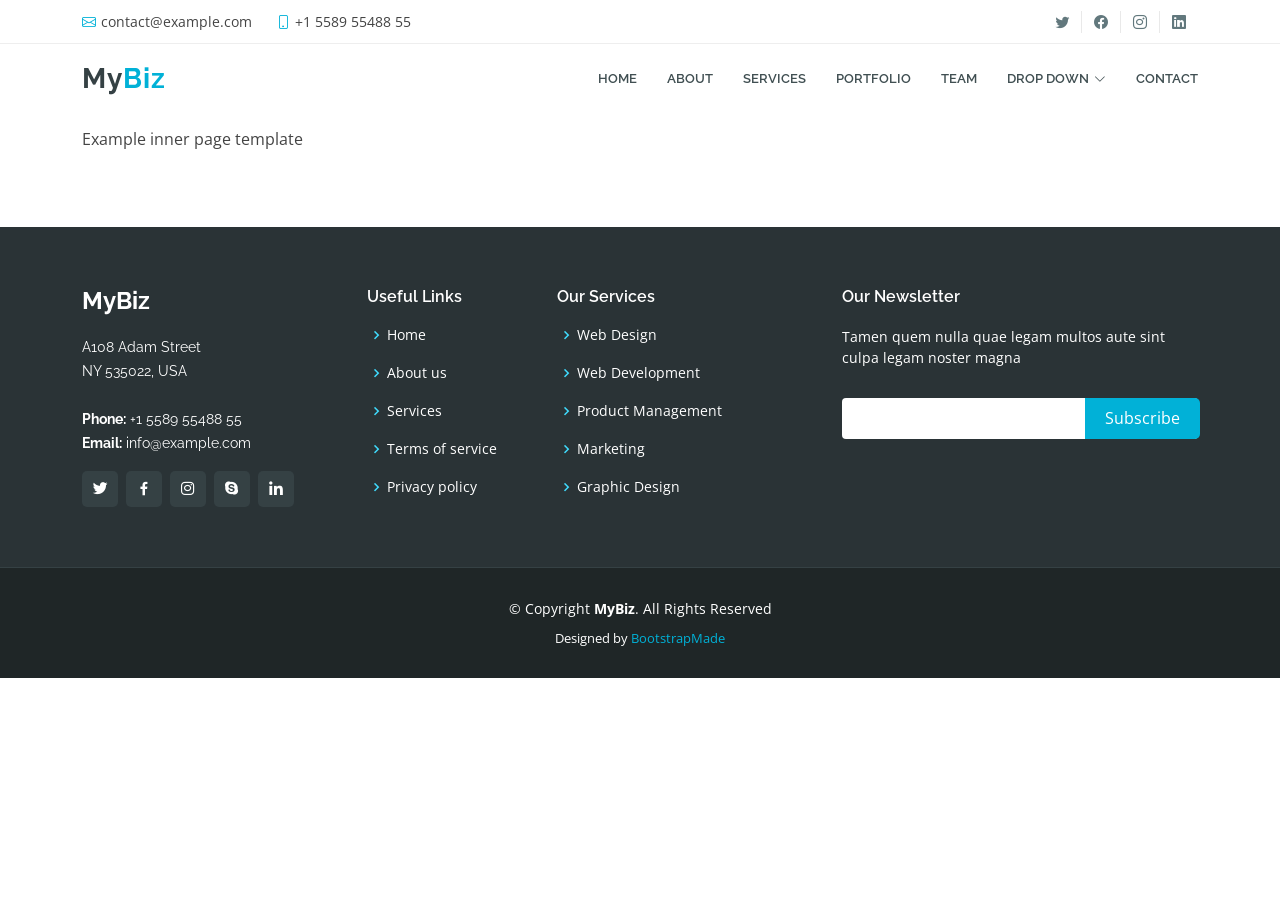
<file: Bilet-16/MyBiz/inner-page.html>
<!DOCTYPE html>
<html lang="en">

<head>
  <meta charset="utf-8">
  <meta content="width=device-width, initial-scale=1.0" name="viewport">

  <title>Inner Page - MyBiz Bootstrap Template</title>
  <meta content="" name="description">
  <meta content="" name="keywords">

  <!-- Favicons -->
  <link href="assets/img/favicon.png" rel="icon">
  <link href="assets/img/apple-touch-icon.png" rel="apple-touch-icon">

  <!-- Google Fonts -->
  <link href="https://fonts.googleapis.com/css?family=Open+Sans:300,300i,400,400i,600,600i,700,700i|Raleway:300,300i,400,400i,500,500i,600,600i,700,700i|Poppins:300,300i,400,400i,500,500i,600,600i,700,700i" rel="stylesheet">

  <!-- Vendor CSS Files -->
  <link href="assets/vendor/animate.css/animate.min.css" rel="stylesheet">
  <link href="assets/vendor/bootstrap/css/bootstrap.min.css" rel="stylesheet">
  <link href="assets/vendor/bootstrap-icons/bootstrap-icons.css" rel="stylesheet">
  <link href="assets/vendor/boxicons/css/boxicons.min.css" rel="stylesheet">
  <link href="assets/vendor/glightbox/css/glightbox.min.css" rel="stylesheet">
  <link href="assets/vendor/remixicon/remixicon.css" rel="stylesheet">
  <link href="assets/vendor/swiper/swiper-bundle.min.css" rel="stylesheet">

  <!-- Template Main CSS File -->
  <link href="assets/css/style.css" rel="stylesheet">

  <!-- =======================================================
  * Template Name: MyBiz - v4.10.0
  * Template URL: https://bootstrapmade.com/mybiz-free-business-bootstrap-theme/
  * Author: BootstrapMade.com
  * License: https://bootstrapmade.com/license/
  ======================================================== -->
</head>

<body>

  <!-- ======= Top Bar ======= -->
  <section id="topbar" class="fixed-top d-flex align-items-center">
    <div class="container d-flex justify-content-center justify-content-md-between">
      <div class="contact-info d-flex align-items-center">
        <i class="bi bi-envelope d-flex align-items-center"><a href="mailto:contact@example.com">contact@example.com</a></i>
        <i class="bi bi-phone d-flex align-items-center ms-4"><span>+1 5589 55488 55</span></i>
      </div>
      <div class="social-links d-none d-md-flex">
        <a href="#" class="twitter"><i class="bi bi-twitter"></i></a>
        <a href="#" class="facebook"><i class="bi bi-facebook"></i></a>
        <a href="#" class="instagram"><i class="bi bi-instagram"></i></a>
        <a href="#" class="linkedin"><i class="bi bi-linkedin"></i></i></a>
      </div>
    </div>
  </section>

  <!-- ======= Header ======= -->
  <header id="header" class="fixed-top d-flex align-items-center">
    <div class="container d-flex align-items-center justify-content-between">

      <div class="logo">
        <h1><a href="index.html">My<span>Biz</span></a></h1>
        <!-- Uncomment below if you prefer to use an image logo -->
        <!-- <a href="index.html"><img src="assets/img/logo.png" alt="" class="img-fluid"></a>-->
      </div>

      <nav id="navbar" class="navbar">
        <ul>
          <li><a class="nav-link scrollto " href="#hero">Home</a></li>
          <li><a class="nav-link scrollto" href="#about">About</a></li>
          <li><a class="nav-link scrollto" href="#services">Services</a></li>
          <li><a class="nav-link scrollto " href="#portfolio">Portfolio</a></li>
          <li><a class="nav-link scrollto" href="#team">Team</a></li>
          <li class="dropdown"><a href="#"><span>Drop Down</span> <i class="bi bi-chevron-down"></i></a>
            <ul>
              <li><a href="#">Drop Down 1</a></li>
              <li class="dropdown"><a href="#"><span>Deep Drop Down</span> <i class="bi bi-chevron-right"></i></a>
                <ul>
                  <li><a href="#">Deep Drop Down 1</a></li>
                  <li><a href="#">Deep Drop Down 2</a></li>
                  <li><a href="#">Deep Drop Down 3</a></li>
                  <li><a href="#">Deep Drop Down 4</a></li>
                  <li><a href="#">Deep Drop Down 5</a></li>
                </ul>
              </li>
              <li><a href="#">Drop Down 2</a></li>
              <li><a href="#">Drop Down 3</a></li>
              <li><a href="#">Drop Down 4</a></li>
            </ul>
          </li>
          <li><a class="nav-link scrollto" href="#contact">Contact</a></li>
        </ul>
        <i class="bi bi-list mobile-nav-toggle"></i>
      </nav><!-- .navbar -->

    </div>
  </header><!-- End Header -->

  <main id="main">

    <!-- ======= Breadcrumbs ======= -->
    <section class="breadcrumbs">
      <div class="container">

        <div class="d-flex justify-content-between align-items-center">
          <h2>Inner Page</h2>
          <ol>
            <li><a href="index.html">Home</a></li>
            <li>Inner Page</li>
          </ol>
        </div>

      </div>
    </section><!-- End Breadcrumbs -->

    <section class="inner-page">
      <div class="container">
        <p>
          Example inner page template
        </p>
      </div>
    </section>

  </main><!-- End #main -->

  <!-- ======= Footer ======= -->
  <footer id="footer">
    <div class="footer-top">
      <div class="container">
        <div class="row">

          <div class="col-lg-3 col-md-6">
            <div class="footer-info">
              <h3>MyBiz</h3>
              <p>
                A108 Adam Street <br>
                NY 535022, USA<br><br>
                <strong>Phone:</strong> +1 5589 55488 55<br>
                <strong>Email:</strong> info@example.com<br>
              </p>
              <div class="social-links mt-3">
                <a href="#" class="twitter"><i class="bx bxl-twitter"></i></a>
                <a href="#" class="facebook"><i class="bx bxl-facebook"></i></a>
                <a href="#" class="instagram"><i class="bx bxl-instagram"></i></a>
                <a href="#" class="google-plus"><i class="bx bxl-skype"></i></a>
                <a href="#" class="linkedin"><i class="bx bxl-linkedin"></i></a>
              </div>
            </div>
          </div>

          <div class="col-lg-2 col-md-6 footer-links">
            <h4>Useful Links</h4>
            <ul>
              <li><i class="bx bx-chevron-right"></i> <a href="#">Home</a></li>
              <li><i class="bx bx-chevron-right"></i> <a href="#">About us</a></li>
              <li><i class="bx bx-chevron-right"></i> <a href="#">Services</a></li>
              <li><i class="bx bx-chevron-right"></i> <a href="#">Terms of service</a></li>
              <li><i class="bx bx-chevron-right"></i> <a href="#">Privacy policy</a></li>
            </ul>
          </div>

          <div class="col-lg-3 col-md-6 footer-links">
            <h4>Our Services</h4>
            <ul>
              <li><i class="bx bx-chevron-right"></i> <a href="#">Web Design</a></li>
              <li><i class="bx bx-chevron-right"></i> <a href="#">Web Development</a></li>
              <li><i class="bx bx-chevron-right"></i> <a href="#">Product Management</a></li>
              <li><i class="bx bx-chevron-right"></i> <a href="#">Marketing</a></li>
              <li><i class="bx bx-chevron-right"></i> <a href="#">Graphic Design</a></li>
            </ul>
          </div>

          <div class="col-lg-4 col-md-6 footer-newsletter">
            <h4>Our Newsletter</h4>
            <p>Tamen quem nulla quae legam multos aute sint culpa legam noster magna</p>
            <form action="" method="post">
              <input type="email" name="email"><input type="submit" value="Subscribe">
            </form>

          </div>

        </div>
      </div>
    </div>

    <div class="container">
      <div class="copyright">
        &copy; Copyright <strong><span>MyBiz</span></strong>. All Rights Reserved
      </div>
      <div class="credits">
        <!-- All the links in the footer should remain intact. -->
        <!-- You can delete the links only if you purchased the pro version. -->
        <!-- Licensing information: https://bootstrapmade.com/license/ -->
        <!-- Purchase the pro version with working PHP/AJAX contact form: https://bootstrapmade.com/mybiz-free-business-bootstrap-theme/ -->
        Designed by <a href="https://bootstrapmade.com/">BootstrapMade</a>
      </div>
    </div>
  </footer><!-- End Footer -->

  <a href="#" class="back-to-top d-flex align-items-center justify-content-center"><i class="bi bi-arrow-up-short"></i></a>

  <!-- Vendor JS Files -->
  <script src="assets/vendor/purecounter/purecounter_vanilla.js"></script>
  <script src="assets/vendor/bootstrap/js/bootstrap.bundle.min.js"></script>
  <script src="assets/vendor/glightbox/js/glightbox.min.js"></script>
  <script src="assets/vendor/isotope-layout/isotope.pkgd.min.js"></script>
  <script src="assets/vendor/swiper/swiper-bundle.min.js"></script>
  <script src="assets/vendor/php-email-form/validate.js"></script>

  <!-- Template Main JS File -->
  <script src="assets/js/main.js"></script>

</body>

</html>
</file>
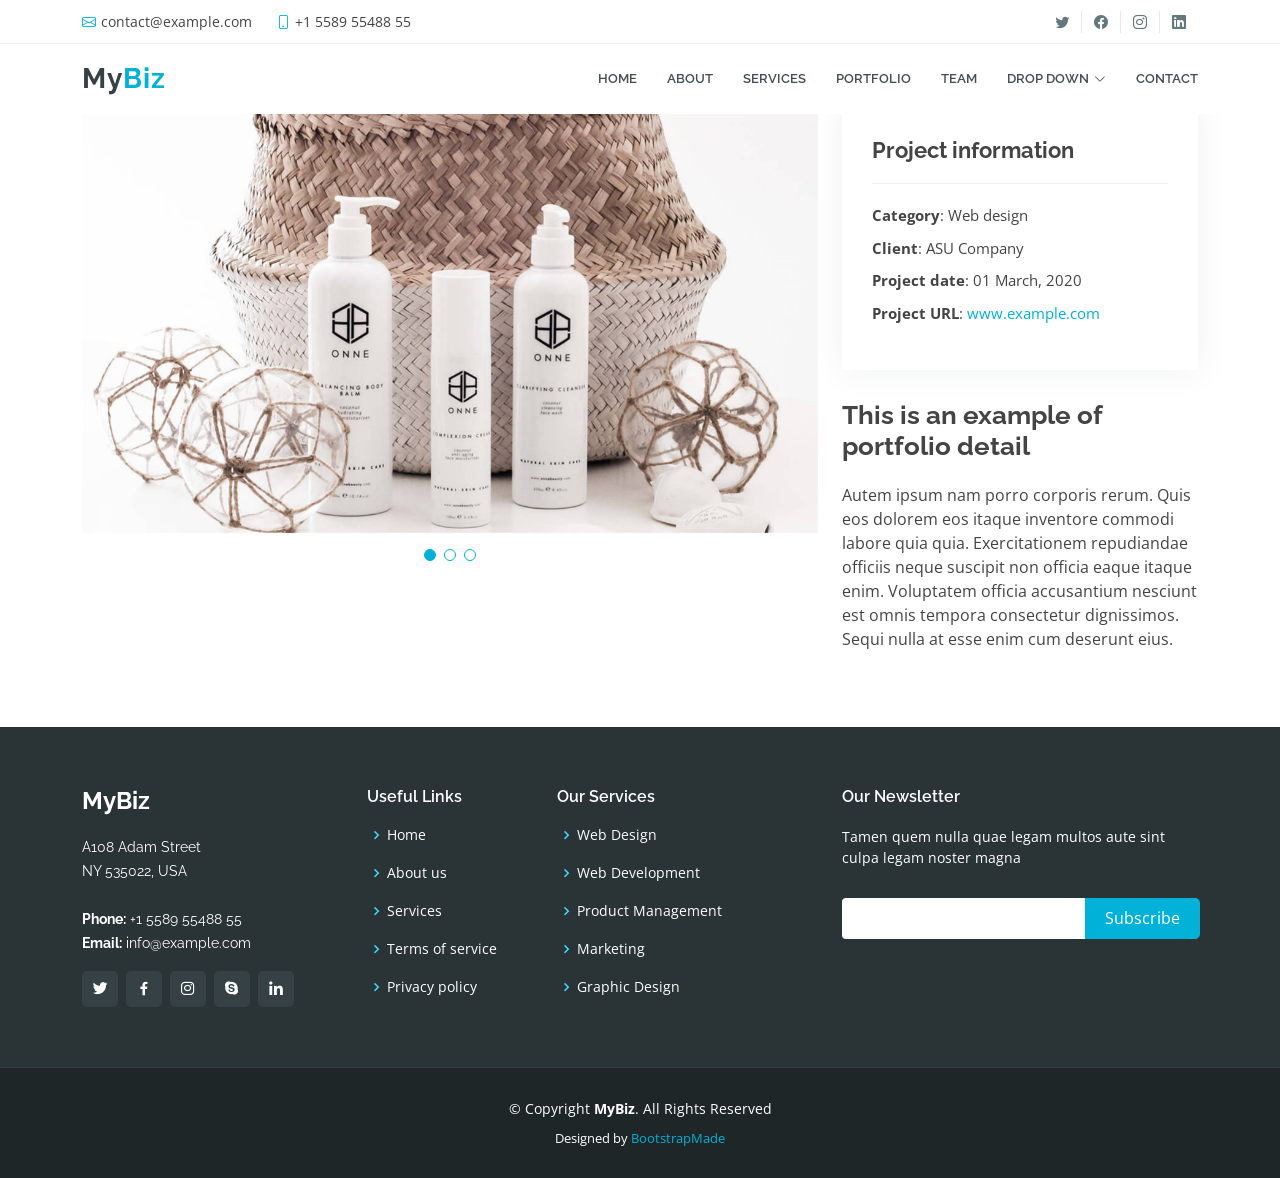
<file: Bilet-16/MyBiz/portfolio-details.html>
<!DOCTYPE html>
<html lang="en">

<head>
  <meta charset="utf-8">
  <meta content="width=device-width, initial-scale=1.0" name="viewport">

  <title>Portfolio Details - MyBiz Bootstrap Template</title>
  <meta content="" name="description">
  <meta content="" name="keywords">

  <!-- Favicons -->
  <link href="assets/img/favicon.png" rel="icon">
  <link href="assets/img/apple-touch-icon.png" rel="apple-touch-icon">

  <!-- Google Fonts -->
  <link href="https://fonts.googleapis.com/css?family=Open+Sans:300,300i,400,400i,600,600i,700,700i|Raleway:300,300i,400,400i,500,500i,600,600i,700,700i|Poppins:300,300i,400,400i,500,500i,600,600i,700,700i" rel="stylesheet">

  <!-- Vendor CSS Files -->
  <link href="assets/vendor/animate.css/animate.min.css" rel="stylesheet">
  <link href="assets/vendor/bootstrap/css/bootstrap.min.css" rel="stylesheet">
  <link href="assets/vendor/bootstrap-icons/bootstrap-icons.css" rel="stylesheet">
  <link href="assets/vendor/boxicons/css/boxicons.min.css" rel="stylesheet">
  <link href="assets/vendor/glightbox/css/glightbox.min.css" rel="stylesheet">
  <link href="assets/vendor/remixicon/remixicon.css" rel="stylesheet">
  <link href="assets/vendor/swiper/swiper-bundle.min.css" rel="stylesheet">

  <!-- Template Main CSS File -->
  <link href="assets/css/style.css" rel="stylesheet">

  <!-- =======================================================
  * Template Name: MyBiz - v4.10.0
  * Template URL: https://bootstrapmade.com/mybiz-free-business-bootstrap-theme/
  * Author: BootstrapMade.com
  * License: https://bootstrapmade.com/license/
  ======================================================== -->
</head>

<body>

  <!-- ======= Top Bar ======= -->
  <section id="topbar" class="fixed-top d-flex align-items-center">
    <div class="container d-flex justify-content-center justify-content-md-between">
      <div class="contact-info d-flex align-items-center">
        <i class="bi bi-envelope d-flex align-items-center"><a href="mailto:contact@example.com">contact@example.com</a></i>
        <i class="bi bi-phone d-flex align-items-center ms-4"><span>+1 5589 55488 55</span></i>
      </div>
      <div class="social-links d-none d-md-flex">
        <a href="#" class="twitter"><i class="bi bi-twitter"></i></a>
        <a href="#" class="facebook"><i class="bi bi-facebook"></i></a>
        <a href="#" class="instagram"><i class="bi bi-instagram"></i></a>
        <a href="#" class="linkedin"><i class="bi bi-linkedin"></i></i></a>
      </div>
    </div>
  </section>

  <!-- ======= Header ======= -->
  <header id="header" class="fixed-top d-flex align-items-center">
    <div class="container d-flex align-items-center justify-content-between">

      <div class="logo">
        <h1><a href="index.html">My<span>Biz</span></a></h1>
        <!-- Uncomment below if you prefer to use an image logo -->
        <!-- <a href="index.html"><img src="assets/img/logo.png" alt="" class="img-fluid"></a>-->
      </div>

      <nav id="navbar" class="navbar">
        <ul>
          <li><a class="nav-link scrollto " href="#hero">Home</a></li>
          <li><a class="nav-link scrollto" href="#about">About</a></li>
          <li><a class="nav-link scrollto" href="#services">Services</a></li>
          <li><a class="nav-link scrollto " href="#portfolio">Portfolio</a></li>
          <li><a class="nav-link scrollto" href="#team">Team</a></li>
          <li class="dropdown"><a href="#"><span>Drop Down</span> <i class="bi bi-chevron-down"></i></a>
            <ul>
              <li><a href="#">Drop Down 1</a></li>
              <li class="dropdown"><a href="#"><span>Deep Drop Down</span> <i class="bi bi-chevron-right"></i></a>
                <ul>
                  <li><a href="#">Deep Drop Down 1</a></li>
                  <li><a href="#">Deep Drop Down 2</a></li>
                  <li><a href="#">Deep Drop Down 3</a></li>
                  <li><a href="#">Deep Drop Down 4</a></li>
                  <li><a href="#">Deep Drop Down 5</a></li>
                </ul>
              </li>
              <li><a href="#">Drop Down 2</a></li>
              <li><a href="#">Drop Down 3</a></li>
              <li><a href="#">Drop Down 4</a></li>
            </ul>
          </li>
          <li><a class="nav-link scrollto" href="#contact">Contact</a></li>
        </ul>
        <i class="bi bi-list mobile-nav-toggle"></i>
      </nav><!-- .navbar -->

    </div>
  </header><!-- End Header -->

  <main id="main">

    <!-- ======= Breadcrumbs ======= -->
    <section id="breadcrumbs" class="breadcrumbs">
      <div class="container">

        <div class="d-flex justify-content-between align-items-center">
          <h2>Portfolio Details</h2>
          <ol>
            <li><a href="index.html">Home</a></li>
            <li>Portfolio Details</li>
          </ol>
        </div>

      </div>
    </section><!-- End Breadcrumbs -->

    <!-- ======= Portfolio Details Section ======= -->
    <section id="portfolio-details" class="portfolio-details">
      <div class="container">

        <div class="row gy-4">

          <div class="col-lg-8">
            <div class="portfolio-details-slider swiper">
              <div class="swiper-wrapper align-items-center">

                <div class="swiper-slide">
                  <img src="assets/img/portfolio/portfolio-details-1.jpg" alt="">
                </div>

                <div class="swiper-slide">
                  <img src="assets/img/portfolio/portfolio-details-2.jpg" alt="">
                </div>

                <div class="swiper-slide">
                  <img src="assets/img/portfolio/portfolio-details-3.jpg" alt="">
                </div>

              </div>
              <div class="swiper-pagination"></div>
            </div>
          </div>

          <div class="col-lg-4">
            <div class="portfolio-info">
              <h3>Project information</h3>
              <ul>
                <li><strong>Category</strong>: Web design</li>
                <li><strong>Client</strong>: ASU Company</li>
                <li><strong>Project date</strong>: 01 March, 2020</li>
                <li><strong>Project URL</strong>: <a href="#">www.example.com</a></li>
              </ul>
            </div>
            <div class="portfolio-description">
              <h2>This is an example of portfolio detail</h2>
              <p>
                Autem ipsum nam porro corporis rerum. Quis eos dolorem eos itaque inventore commodi labore quia quia. Exercitationem repudiandae officiis neque suscipit non officia eaque itaque enim. Voluptatem officia accusantium nesciunt est omnis tempora consectetur dignissimos. Sequi nulla at esse enim cum deserunt eius.
              </p>
            </div>
          </div>

        </div>

      </div>
    </section><!-- End Portfolio Details Section -->

  </main><!-- End #main -->

  <!-- ======= Footer ======= -->
  <footer id="footer">
    <div class="footer-top">
      <div class="container">
        <div class="row">

          <div class="col-lg-3 col-md-6">
            <div class="footer-info">
              <h3>MyBiz</h3>
              <p>
                A108 Adam Street <br>
                NY 535022, USA<br><br>
                <strong>Phone:</strong> +1 5589 55488 55<br>
                <strong>Email:</strong> info@example.com<br>
              </p>
              <div class="social-links mt-3">
                <a href="#" class="twitter"><i class="bx bxl-twitter"></i></a>
                <a href="#" class="facebook"><i class="bx bxl-facebook"></i></a>
                <a href="#" class="instagram"><i class="bx bxl-instagram"></i></a>
                <a href="#" class="google-plus"><i class="bx bxl-skype"></i></a>
                <a href="#" class="linkedin"><i class="bx bxl-linkedin"></i></a>
              </div>
            </div>
          </div>

          <div class="col-lg-2 col-md-6 footer-links">
            <h4>Useful Links</h4>
            <ul>
              <li><i class="bx bx-chevron-right"></i> <a href="#">Home</a></li>
              <li><i class="bx bx-chevron-right"></i> <a href="#">About us</a></li>
              <li><i class="bx bx-chevron-right"></i> <a href="#">Services</a></li>
              <li><i class="bx bx-chevron-right"></i> <a href="#">Terms of service</a></li>
              <li><i class="bx bx-chevron-right"></i> <a href="#">Privacy policy</a></li>
            </ul>
          </div>

          <div class="col-lg-3 col-md-6 footer-links">
            <h4>Our Services</h4>
            <ul>
              <li><i class="bx bx-chevron-right"></i> <a href="#">Web Design</a></li>
              <li><i class="bx bx-chevron-right"></i> <a href="#">Web Development</a></li>
              <li><i class="bx bx-chevron-right"></i> <a href="#">Product Management</a></li>
              <li><i class="bx bx-chevron-right"></i> <a href="#">Marketing</a></li>
              <li><i class="bx bx-chevron-right"></i> <a href="#">Graphic Design</a></li>
            </ul>
          </div>

          <div class="col-lg-4 col-md-6 footer-newsletter">
            <h4>Our Newsletter</h4>
            <p>Tamen quem nulla quae legam multos aute sint culpa legam noster magna</p>
            <form action="" method="post">
              <input type="email" name="email"><input type="submit" value="Subscribe">
            </form>

          </div>

        </div>
      </div>
    </div>

    <div class="container">
      <div class="copyright">
        &copy; Copyright <strong><span>MyBiz</span></strong>. All Rights Reserved
      </div>
      <div class="credits">
        <!-- All the links in the footer should remain intact. -->
        <!-- You can delete the links only if you purchased the pro version. -->
        <!-- Licensing information: https://bootstrapmade.com/license/ -->
        <!-- Purchase the pro version with working PHP/AJAX contact form: https://bootstrapmade.com/mybiz-free-business-bootstrap-theme/ -->
        Designed by <a href="https://bootstrapmade.com/">BootstrapMade</a>
      </div>
    </div>
  </footer><!-- End Footer -->

  <a href="#" class="back-to-top d-flex align-items-center justify-content-center"><i class="bi bi-arrow-up-short"></i></a>

  <!-- Vendor JS Files -->
  <script src="assets/vendor/purecounter/purecounter_vanilla.js"></script>
  <script src="assets/vendor/bootstrap/js/bootstrap.bundle.min.js"></script>
  <script src="assets/vendor/glightbox/js/glightbox.min.js"></script>
  <script src="assets/vendor/isotope-layout/isotope.pkgd.min.js"></script>
  <script src="assets/vendor/swiper/swiper-bundle.min.js"></script>
  <script src="assets/vendor/php-email-form/validate.js"></script>

  <!-- Template Main JS File -->
  <script src="assets/js/main.js"></script>

</body>

</html>
</file>
<file: Bilet-16/MyBiz/assets/css/style.css>
/**
* Template Name: MyBiz - v4.10.0
* Template URL: https://bootstrapmade.com/mybiz-free-business-bootstrap-theme/
* Author: BootstrapMade.com
* License: https://bootstrapmade.com/license/
*/

/*--------------------------------------------------------------
# General
--------------------------------------------------------------*/
body {
  font-family: "Open Sans", sans-serif;
  color: #444444;
}

a {
  color: #01b1d7;
  text-decoration: none;
}

a:hover {
  color: #0dd3fe;
  text-decoration: none;
}

h1,
h2,
h3,
h4,
h5,
h6 {
  font-family: "Raleway", sans-serif;
}

/*--------------------------------------------------------------
# Back to top button
--------------------------------------------------------------*/
.back-to-top {
  position: fixed;
  visibility: hidden;
  opacity: 0;
  right: 15px;
  bottom: 15px;
  z-index: 996;
  background: #01b1d7;
  width: 40px;
  height: 40px;
  border-radius: 4px;
  transition: all 0.4s;
}

.back-to-top i {
  font-size: 28px;
  color: #fff;
  line-height: 0;
}

.back-to-top:hover {
  background: #03d1fe;
  color: #fff;
}

.back-to-top.active {
  visibility: visible;
  opacity: 1;
}

/*--------------------------------------------------------------
# Top Bar
--------------------------------------------------------------*/
#topbar {
  background: #fff;
  border-bottom: 1px solid #eee;
  font-size: 14px;
  height: 44px;
  padding: 0;
  transition: all 0.5s;
  overflow: hidden;
  z-index: 996;
}

#topbar.topbar-scrolled {
  top: -44px;
}

#topbar .contact-info i {
  font-style: normal;
  color: #01b1d7;
}

#topbar .contact-info i a,
#topbar .contact-info i span {
  padding-left: 5px;
  color: #444444;
}

#topbar .contact-info i a {
  line-height: 0;
  transition: 0.3s;
}

#topbar .contact-info i a:hover {
  color: #01b1d7;
}

#topbar .social-links a {
  color: #62787d;
  padding: 4px 12px;
  display: inline-block;
  line-height: 1px;
  transition: 0.3s;
  border-left: 1px solid #e9e9e9;
}

#topbar .social-links a:hover {
  color: #01b1d7;
}

#topbar .social-links a:first-child {
  border-left: 0;
}

/*--------------------------------------------------------------
# Header
--------------------------------------------------------------*/
#header {
  height: 70px;
  z-index: 997;
  transition: all 0.5s;
  background: #fff;
  top: 44px;
}

#header.header-scrolled {
  box-shadow: 0px 0px 20px 0px rgba(0, 0, 0, 0.1);
  top: 0;
}

#header .logo h1 {
  font-size: 28px;
  margin: 0;
  line-height: 1;
  font-weight: 700;
  letter-spacing: 1px;
}

#header .logo h1 a,
#header .logo h1 a:hover {
  color: #354144;
  text-decoration: none;
}

#header .logo h1 a span,
#header .logo h1 a:hover span {
  color: #01b1d7;
}

#header .logo img {
  padding: 0;
  margin: 0;
  max-height: 40px;
}

/*--------------------------------------------------------------
# Navigation Menu
--------------------------------------------------------------*/
/**
* Desktop Navigation 
*/
.navbar {
  padding: 0;
}

.navbar ul {
  margin: 0;
  padding: 0;
  display: flex;
  list-style: none;
  align-items: center;
}

.navbar li {
  position: relative;
}

.navbar a,
.navbar a:focus {
  display: flex;
  align-items: center;
  justify-content: space-between;
  padding: 10px 0 10px 30px;
  font-family: "Raleway", sans-serif;
  font-size: 13px;
  font-weight: 600;
  color: #404f52;
  white-space: nowrap;
  text-transform: uppercase;
  transition: 0.3s;
}

.navbar a i,
.navbar a:focus i {
  font-size: 12px;
  line-height: 0;
  margin-left: 5px;
}

.navbar a:hover,
.navbar .active,
.navbar .active:focus,
.navbar li:hover>a {
  color: #01b1d7;
}

.navbar .dropdown ul {
  display: block;
  position: absolute;
  left: 30px;
  top: calc(100% + 30px);
  margin: 0;
  padding: 10px 0;
  z-index: 99;
  opacity: 0;
  visibility: hidden;
  background: #fff;
  box-shadow: 0px 0px 30px rgba(127, 137, 161, 0.25);
  transition: 0.3s;
}

.navbar .dropdown ul li {
  min-width: 200px;
}

.navbar .dropdown ul a {
  padding: 10px 20px;
  font-size: 14px;
  text-transform: none;
  font-weight: 400;
}

.navbar .dropdown ul a i {
  font-size: 12px;
}

.navbar .dropdown ul a:hover,
.navbar .dropdown ul .active:hover,
.navbar .dropdown ul li:hover>a {
  color: #01b1d7;
}

.navbar .dropdown:hover>ul {
  opacity: 1;
  top: 100%;
  visibility: visible;
}

.navbar .dropdown .dropdown ul {
  top: 0;
  left: calc(100% - 30px);
  visibility: hidden;
}

.navbar .dropdown .dropdown:hover>ul {
  opacity: 1;
  top: 0;
  left: 100%;
  visibility: visible;
}

@media (max-width: 1366px) {
  .navbar .dropdown .dropdown ul {
    left: -90%;
  }

  .navbar .dropdown .dropdown:hover>ul {
    left: -100%;
  }
}

/**
* Mobile Navigation 
*/
.mobile-nav-toggle {
  color: #354144;
  font-size: 28px;
  cursor: pointer;
  display: none;
  line-height: 0;
  transition: 0.5s;
}

.mobile-nav-toggle.bi-x {
  color: #fff;
}

@media (max-width: 991px) {
  .mobile-nav-toggle {
    display: block;
  }

  .navbar ul {
    display: none;
  }
}

.navbar-mobile {
  position: fixed;
  overflow: hidden;
  top: 0;
  right: 0;
  left: 0;
  bottom: 0;
  background: rgba(31, 38, 39, 0.9);
  transition: 0.3s;
  z-index: 999;
}

.navbar-mobile .mobile-nav-toggle {
  position: absolute;
  top: 15px;
  right: 15px;
}

.navbar-mobile ul {
  display: block;
  position: absolute;
  top: 55px;
  right: 15px;
  bottom: 15px;
  left: 15px;
  padding: 10px 0;
  background-color: #fff;
  overflow-y: auto;
  transition: 0.3s;
}

.navbar-mobile a,
.navbar-mobile a:focus {
  padding: 10px 20px;
  font-size: 15px;
  color: #354144;
}

.navbar-mobile a:hover,
.navbar-mobile .active,
.navbar-mobile li:hover>a {
  color: #01b1d7;
}

.navbar-mobile .getstarted,
.navbar-mobile .getstarted:focus {
  margin: 15px;
}

.navbar-mobile .dropdown ul {
  position: static;
  display: none;
  margin: 10px 20px;
  padding: 10px 0;
  z-index: 99;
  opacity: 1;
  visibility: visible;
  background: #fff;
  box-shadow: 0px 0px 30px rgba(127, 137, 161, 0.25);
}

.navbar-mobile .dropdown ul li {
  min-width: 200px;
}

.navbar-mobile .dropdown ul a {
  padding: 10px 20px;
}

.navbar-mobile .dropdown ul a i {
  font-size: 12px;
}

.navbar-mobile .dropdown ul a:hover,
.navbar-mobile .dropdown ul .active:hover,
.navbar-mobile .dropdown ul li:hover>a {
  color: #01b1d7;
}

.navbar-mobile .dropdown>.dropdown-active {
  display: block;
}

/*--------------------------------------------------------------
# Hero Section
--------------------------------------------------------------*/
#hero {
  width: 100%;
  height: 70vh;
  background-color: rgba(31, 38, 39, 0.8);
  overflow: hidden;
  position: relative;
  padding: 0;
  margin-top: 114px;
}

#hero .carousel-item {
  width: 100%;
  height: 70vh;
  background-size: cover;
  background-position: center;
  background-repeat: no-repeat;
  position: relative;
}

#hero .carousel-item::before {
  content: "";
  background-color: rgba(0, 0, 0, 0.7);
  position: absolute;
  top: 0;
  right: 0;
  left: 0;
  bottom: 0;
}

#hero .carousel-container {
  display: flex;
  justify-content: center;
  align-items: center;
  position: absolute;
  bottom: 0;
  top: 0;
  left: 0;
  right: 0;
}

#hero .carousel-content {
  text-align: center;
}

#hero h2 {
  color: #fff;
  margin-bottom: 30px;
  font-size: 48px;
  font-weight: 700;
}

#hero p {
  width: 80%;
  -webkit-animation-delay: 0.4s;
  animation-delay: 0.4s;
  margin: 0 auto 30px auto;
  color: #fff;
}

#hero .carousel-inner .carousel-item {
  transition-property: opacity;
  background-position: center top;
}

#hero .carousel-inner .carousel-item,
#hero .carousel-inner .active.carousel-item-start,
#hero .carousel-inner .active.carousel-item-end {
  opacity: 0;
}

#hero .carousel-inner .active,
#hero .carousel-inner .carousel-item-next.carousel-item-start,
#hero .carousel-inner .carousel-item-prev.carousel-item-end {
  opacity: 1;
  transition: 0.5s;
}

#hero .carousel-inner .carousel-item-next,
#hero .carousel-inner .carousel-item-prev,
#hero .carousel-inner .active.carousel-item-start,
#hero .carousel-inner .active.carousel-item-end {
  left: 0;
  transform: translate3d(0, 0, 0);
}

#hero .carousel-control-prev,
#hero .carousel-control-next {
  width: 10%;
}

#hero .carousel-control-next-icon,
#hero .carousel-control-prev-icon {
  background: none;
  font-size: 48px;
  line-height: 1;
  width: auto;
  height: auto;
}

#hero .carousel-indicators li {
  cursor: pointer;
  width: 12px;
  height: 12px;
  border-radius: 50%;
  margin: 0 4px;
  transition: ease-in;
  opacity: 0.7;
}

#hero .carousel-indicators li.active {
  opacity: 1;
  background-color: #01b1d7;
}

#hero .btn-get-started {
  font-family: "Raleway", sans-serif;
  font-weight: 500;
  font-size: 14px;
  letter-spacing: 1px;
  display: inline-block;
  padding: 14px 32px;
  border-radius: 5px;
  transition: 0.5s;
  line-height: 1;
  margin: 10px;
  color: #fff;
  background: #01b1d7;
  -webkit-animation-delay: 0.8s;
  animation-delay: 0.8s;
}

#hero .btn-get-started:hover {
  background: #019cbe;
}

@media (max-width: 768px) {
  #hero {
    height: 90vh;
  }

  #hero .carousel-item {
    height: 90vh;
  }

  #hero h2 {
    font-size: 28px;
  }
}

@media (min-width: 1024px) {
  #hero p {
    width: 60%;
  }

  #hero .carousel-control-prev,
  #hero .carousel-control-next {
    width: 5%;
  }
}

@media (max-height: 500px) {
  #hero {
    height: 150vh;
  }

  #hero .carousel-item {
    height: 150vh;
  }
}

/*--------------------------------------------------------------
# Sections General
--------------------------------------------------------------*/
section {
  padding: 60px 0;
}

.section-bg {
  background-color: #f2fdff;
}

.section-title {
  text-align: center;
  padding: 30px 0;
  position: relative;
}

.section-title h2 {
  font-size: 32px;
  font-weight: 700;
  text-transform: uppercase;
  margin-bottom: 20px;
  padding-bottom: 0;
  color: #354144;
  position: relative;
  z-index: 2;
}

.section-title span {
  position: absolute;
  top: 30px;
  color: #f3f5f5;
  left: 0;
  right: 0;
  z-index: 1;
  font-weight: 700;
  font-size: 52px;
  text-transform: uppercase;
  line-height: 0;
}

.section-title p {
  margin-bottom: 0;
  position: relative;
  z-index: 2;
}

@media (max-width: 575px) {
  .section-title h2 {
    font-size: 28px;
    margin-bottom: 15px;
  }

  .section-title span {
    font-size: 38px;
  }
}

/*--------------------------------------------------------------
# About
--------------------------------------------------------------*/
.about .content h2 {
  font-weight: 700;
  font-size: 48px;
  line-height: 60px;
  margin-bottom: 20px;
  text-transform: uppercase;
}

.about .content h3 {
  font-weight: 500;
  line-height: 32px;
  font-size: 24px;
}

.about .content ul {
  list-style: none;
  padding: 0;
}

.about .content ul li {
  padding: 10px 0 0 28px;
  position: relative;
}

.about .content ul i {
  left: 0;
  top: 7px;
  position: absolute;
  font-size: 20px;
  color: #01b1d7;
}

.about .content p:last-child {
  margin-bottom: 0;
}

/*--------------------------------------------------------------
# About List
--------------------------------------------------------------*/
.about-list {
  padding-top: 0;
}

.about-list .icon-box h4 {
  font-size: 20px;
  font-weight: 700;
  margin: 5px 0 10px 60px;
}

.about-list .icon-box i {
  font-size: 48px;
  float: left;
  color: #01b1d7;
}

.about-list .icon-box p {
  font-size: 15px;
  color: #848484;
  margin-left: 60px;
}

.about-list .image {
  background-position: center center;
  background-repeat: no-repeat;
  background-size: cover;
  min-height: 400px;
}

/*--------------------------------------------------------------
# Counts
--------------------------------------------------------------*/
.counts {
  background: url("../img/counts-bg.jpg") center center no-repeat;
  background-size: cover;
  padding: 80px 0 60px 0;
  position: relative;
}

.counts::before {
  content: "";
  position: absolute;
  background: rgba(0, 0, 0, 0.7);
  left: 0;
  right: 0;
  top: 0;
  bottom: 0;
}

.counts .title {
  position: relative;
  color: #fff;
  margin-bottom: 40px;
}

.counts .title h3 {
  font-size: 36px;
  font-weight: 700;
}

.counts .counters span {
  font-size: 48px;
  display: block;
  color: #01b1d7;
}

.counts .counters p {
  padding: 0;
  margin: 0 0 20px 0;
  font-family: "Raleway", sans-serif;
  font-size: 14px;
  color: #fff;
}

/*--------------------------------------------------------------
# Services
--------------------------------------------------------------*/
.services .icon-box {
  margin-bottom: 20px;
  padding: 30px;
  border-radius: 6px;
  background: #fff;
}

.services .icon-box i {
  float: left;
  color: #01b1d7;
  font-size: 40px;
  line-height: 0;
}

.services .icon-box h4 {
  margin-left: 70px;
  font-weight: 700;
  margin-bottom: 15px;
  font-size: 18px;
}

.services .icon-box h4 a {
  color: #354144;
  transition: 0.3s;
}

.services .icon-box:hover h4 a {
  color: #01b1d7;
}

.services .icon-box p {
  margin-left: 70px;
  line-height: 24px;
  font-size: 14px;
}

/*--------------------------------------------------------------
# Portfolio
--------------------------------------------------------------*/
.portfolio .portfolio-item {
  margin-bottom: 30px;
}

.portfolio #portfolio-flters {
  padding: 0;
  margin: 0 0 35px 0;
  list-style: none;
  text-align: center;
}

.portfolio #portfolio-flters li {
  cursor: pointer;
  margin: 0 15px 15px 0;
  display: inline-block;
  padding: 10px 20px;
  font-size: 12px;
  line-height: 20px;
  color: #444444;
  border-radius: 4px;
  text-transform: uppercase;
  background: #fff;
  margin-bottom: 5px;
  transition: all 0.3s ease-in-out;
}

.portfolio #portfolio-flters li:hover,
.portfolio #portfolio-flters li.filter-active {
  background: #01b1d7;
  color: #fff;
}

.portfolio #portfolio-flters li:last-child {
  margin-right: 0;
}

.portfolio .portfolio-wrap {
  box-shadow: 0px 2px 12px rgba(0, 0, 0, 0.08);
  transition: 0.3s;
  position: relative;
  overflow: hidden;
}

.portfolio .portfolio-wrap img {
  transition: 0.3s;
}

.portfolio .portfolio-wrap .portfolio-info {
  display: flex;
  justify-content: center;
  align-items: center;
  flex-direction: column;
  opacity: 0;
  position: absolute;
  bottom: 0;
  top: 0;
  left: 0;
  right: 0;
  transition: 0.3s;
  text-align: center;
  background: rgba(53, 65, 68, 0.6);
  padding-bottom: 30px;
}

.portfolio .portfolio-wrap .portfolio-info h4 {
  font-size: 20px;
  color: #fff;
  font-weight: 600;
}

.portfolio .portfolio-wrap .portfolio-info p {
  color: #fff;
  font-size: 14px;
  text-transform: uppercase;
}

.portfolio .portfolio-wrap .portfolio-info .portfolio-links {
  display: flex;
}

.portfolio .portfolio-wrap .portfolio-info .portfolio-links a {
  color: #01b1d7;
  margin: 0 4px;
  background-color: #fff;
  border-radius: 50px;
  width: 36px;
  height: 36px;
  transition: 0.3s;
  display: flex;
  align-items: center;
  justify-content: center;
}

.portfolio .portfolio-wrap .portfolio-info .portfolio-links a i {
  font-size: 18px;
  line-height: 0;
}

.portfolio .portfolio-wrap .portfolio-info .portfolio-links a:hover {
  background: #01b1d7;
  color: #fff;
}

.portfolio .portfolio-wrap:hover {
  box-shadow: 0px 4px 14px rgba(0, 0, 0, 0.16);
}

.portfolio .portfolio-wrap:hover .portfolio-info {
  opacity: 1;
  padding-bottom: 0;
}

.portfolio .portfolio-wrap:hover img {
  transform: scale(1.1);
}

/*--------------------------------------------------------------
# Portfolio Details
--------------------------------------------------------------*/
.portfolio-details {
  padding-top: 40px;
}

.portfolio-details .portfolio-details-slider img {
  width: 100%;
}

.portfolio-details .portfolio-details-slider .swiper-pagination {
  margin-top: 20px;
  position: relative;
}

.portfolio-details .portfolio-details-slider .swiper-pagination .swiper-pagination-bullet {
  width: 12px;
  height: 12px;
  background-color: #fff;
  opacity: 1;
  border: 1px solid #01b1d7;
}

.portfolio-details .portfolio-details-slider .swiper-pagination .swiper-pagination-bullet-active {
  background-color: #01b1d7;
}

.portfolio-details .portfolio-info {
  padding: 30px;
  box-shadow: 0px 0 30px rgba(53, 65, 68, 0.08);
}

.portfolio-details .portfolio-info h3 {
  font-size: 22px;
  font-weight: 700;
  margin-bottom: 20px;
  padding-bottom: 20px;
  border-bottom: 1px solid #eee;
}

.portfolio-details .portfolio-info ul {
  list-style: none;
  padding: 0;
  font-size: 15px;
}

.portfolio-details .portfolio-info ul li+li {
  margin-top: 10px;
}

.portfolio-details .portfolio-description {
  padding-top: 30px;
}

.portfolio-details .portfolio-description h2 {
  font-size: 26px;
  font-weight: 700;
  margin-bottom: 20px;
}

.portfolio-details .portfolio-description p {
  padding: 0;
}

/*--------------------------------------------------------------
# Team
--------------------------------------------------------------*/
.team {
  background: #fff;
}

.team .member {
  position: relative;
  box-shadow: 0px 2px 15px rgba(0, 0, 0, 0.1);
  padding: 30px;
  border-radius: 10px;
}

.team .member .pic {
  overflow: hidden;
  width: 180px;
  border-radius: 50%;
}

.team .member .pic img {
  transition: ease-in-out 0.3s;
}

.team .member:hover img {
  transform: scale(1.1);
}

.team .member .member-info {
  padding-left: 30px;
}

.team .member h4 {
  font-weight: 700;
  margin-bottom: 5px;
  font-size: 20px;
  color: #354144;
}

.team .member span {
  display: block;
  font-size: 15px;
  padding-bottom: 10px;
  position: relative;
  font-weight: 500;
}

.team .member span::after {
  content: "";
  position: absolute;
  display: block;
  width: 50px;
  height: 1px;
  background: #b4c1c4;
  bottom: 0;
  left: 0;
}

.team .member p {
  margin: 10px 0 0 0;
  font-size: 14px;
}

.team .member .social {
  margin-top: 12px;
  display: flex;
  align-items: center;
  justify-content: flex-start;
}

.team .member .social a {
  transition: ease-in-out 0.3s;
  display: flex;
  align-items: center;
  justify-content: center;
  border-radius: 50px;
  width: 32px;
  height: 32px;
  background: #c2cdcf;
}

.team .member .social a i {
  color: #fff;
  font-size: 16px;
  margin: 0 2px;
}

.team .member .social a:hover {
  background: #01b1d7;
}

.team .member .social a+a {
  margin-left: 8px;
}

/*--------------------------------------------------------------
# Testimonials
--------------------------------------------------------------*/
.testimonials {
  padding: 80px 0;
  background: url("../img/testimonials-bg.jpg") no-repeat;
  background-position: center center;
  background-size: cover;
  position: relative;
}

.testimonials::before {
  content: "";
  position: absolute;
  left: 0;
  right: 0;
  top: 0;
  bottom: 0;
  background: rgba(8, 10, 11, 0.7);
}

.testimonials .section-header {
  margin-bottom: 40px;
}

.testimonials .testimonials-carousel,
.testimonials .testimonials-slider {
  overflow: hidden;
}

.testimonials .testimonial-item {
  text-align: center;
  color: #fff;
}

.testimonials .testimonial-item .testimonial-img {
  width: 100px;
  border-radius: 50%;
  border: 6px solid rgba(255, 255, 255, 0.15);
  margin: 0 auto;
}

.testimonials .testimonial-item h3 {
  font-size: 20px;
  font-weight: bold;
  margin: 10px 0 5px 0;
  color: #fff;
}

.testimonials .testimonial-item h4 {
  font-size: 14px;
  color: #ddd;
  margin: 0 0 15px 0;
}

.testimonials .testimonial-item .quote-icon-left,
.testimonials .testimonial-item .quote-icon-right {
  color: rgba(255, 255, 255, 0.4);
  font-size: 26px;
}

.testimonials .testimonial-item .quote-icon-left {
  display: inline-block;
  left: -5px;
  position: relative;
}

.testimonials .testimonial-item .quote-icon-right {
  display: inline-block;
  right: -5px;
  position: relative;
  top: 10px;
}

.testimonials .testimonial-item p {
  font-style: italic;
  margin: 0 auto 15px auto;
  color: #eee;
}

.testimonials .swiper-pagination {
  margin-top: 20px;
  position: relative;
}

.testimonials .swiper-pagination .swiper-pagination-bullet {
  width: 12px;
  height: 12px;
  background-color: rgba(255, 255, 255, 0.5);
  opacity: 1;
}

.testimonials .swiper-pagination .swiper-pagination-bullet-active {
  background-color: #01b1d7;
}

@media (min-width: 1024px) {
  .testimonials {
    background-attachment: fixed;
  }
}

@media (min-width: 992px) {
  .testimonials .testimonial-item p {
    width: 80%;
  }
}

/*--------------------------------------------------------------
# Contact
--------------------------------------------------------------*/
.contact .info-wrap {
  box-shadow: 0px 2px 15px rgba(0, 0, 0, 0.1);
  padding: 30px;
}

.contact .info {
  background: #fff;
}

.contact .info i {
  font-size: 24px;
  color: #01b1d7;
  float: left;
  width: 48px;
  height: 48px;
  background: #e2faff;
  display: flex;
  justify-content: center;
  align-items: center;
  border-radius: 50px;
  transition: all 0.3s ease-in-out;
}

.contact .info h4 {
  padding: 0 0 0 60px;
  font-size: 22px;
  font-weight: 600;
  margin-bottom: 5px;
  color: #354144;
}

.contact .info p {
  padding: 0 0 0 60px;
  margin-bottom: 0;
  font-size: 14px;
  color: #62787d;
}

.contact .info:hover i {
  background: #01b1d7;
  color: #fff;
}

.contact .php-email-form {
  width: 100%;
  box-shadow: 0 0 24px 0 rgba(0, 0, 0, 0.12);
  padding: 30px;
  background: #fff;
}

.contact .php-email-form .form-group {
  padding-bottom: 8px;
}

.contact .php-email-form .error-message {
  display: none;
  color: #fff;
  background: #ed3c0d;
  text-align: left;
  padding: 15px;
}

.contact .php-email-form .error-message br+br {
  margin-top: 25px;
}

.contact .php-email-form .sent-message {
  display: none;
  color: #fff;
  background: #18d26e;
  text-align: center;
  padding: 15px;
  font-weight: 600;
}

.contact .php-email-form .loading {
  display: none;
  background: #fff;
  text-align: center;
  padding: 15px;
}

.contact .php-email-form .loading:before {
  content: "";
  display: inline-block;
  border-radius: 50%;
  width: 24px;
  height: 24px;
  margin: 0 10px -6px 0;
  border: 3px solid #18d26e;
  border-top-color: #eee;
  -webkit-animation: animate-loading 1s linear infinite;
  animation: animate-loading 1s linear infinite;
}

.contact .php-email-form input,
.contact .php-email-form textarea {
  border-radius: 0;
  box-shadow: none;
  font-size: 14px;
}

.contact .php-email-form input {
  height: 44px;
}

.contact .php-email-form textarea {
  padding: 10px 12px;
}

.contact .php-email-form button[type=submit] {
  background: #01b1d7;
  border: 0;
  padding: 10px 24px;
  color: #fff;
  transition: 0.4s;
  border-radius: 4px;
}

.contact .php-email-form button[type=submit]:hover {
  background: #0dd3fe;
}

@-webkit-keyframes animate-loading {
  0% {
    transform: rotate(0deg);
  }

  100% {
    transform: rotate(360deg);
  }
}

@keyframes animate-loading {
  0% {
    transform: rotate(0deg);
  }

  100% {
    transform: rotate(360deg);
  }
}

/*--------------------------------------------------------------
# Breadcrumbs
--------------------------------------------------------------*/
.breadcrumbs {
  padding: 15px 0;
  background: #f6f7f8;
  min-height: 40px;
}

.breadcrumbs h2 {
  font-size: 24px;
  font-weight: 400;
}

.breadcrumbs ol {
  display: flex;
  flex-wrap: wrap;
  list-style: none;
  padding: 0;
  margin: 0;
}

.breadcrumbs ol li+li {
  padding-left: 10px;
}

.breadcrumbs ol li+li::before {
  display: inline-block;
  padding-right: 10px;
  color: #4b5c61;
  content: "/";
}

@media (max-width: 768px) {
  .breadcrumbs .d-flex {
    display: block !important;
  }

  .breadcrumbs ol {
    display: block;
  }

  .breadcrumbs ol li {
    display: inline-block;
  }
}

/*--------------------------------------------------------------
# Footer
--------------------------------------------------------------*/
#footer {
  background: #1f2627;
  padding: 0 0 30px 0;
  color: #fff;
  font-size: 14px;
}

#footer .footer-top {
  background: #2a3336;
  border-bottom: 1px solid #354144;
  padding: 60px 0 30px 0;
}

#footer .footer-top .footer-info {
  margin-bottom: 30px;
}

#footer .footer-top .footer-info h3 {
  font-size: 24px;
  margin: 0 0 20px 0;
  padding: 2px 0 2px 0;
  line-height: 1;
  font-weight: 700;
}

#footer .footer-top .footer-info p {
  font-size: 14px;
  line-height: 24px;
  margin-bottom: 0;
  font-family: "Raleway", sans-serif;
  color: #fff;
}

#footer .footer-top .social-links a {
  font-size: 18px;
  display: inline-block;
  background: #354144;
  color: #fff;
  line-height: 1;
  padding: 8px 0;
  margin-right: 4px;
  border-radius: 5px;
  text-align: center;
  width: 36px;
  height: 36px;
  transition: 0.3s;
}

#footer .footer-top .social-links a:hover {
  background: #01b1d7;
  color: #fff;
  text-decoration: none;
}

#footer .footer-top h4 {
  font-size: 16px;
  font-weight: 600;
  color: #fff;
  position: relative;
  padding-bottom: 12px;
}

#footer .footer-top .footer-links {
  margin-bottom: 30px;
}

#footer .footer-top .footer-links ul {
  list-style: none;
  padding: 0;
  margin: 0;
}

#footer .footer-top .footer-links ul i {
  padding-right: 2px;
  color: #40dcfe;
  font-size: 18px;
  line-height: 1;
}

#footer .footer-top .footer-links ul li {
  padding: 10px 0;
  display: flex;
  align-items: center;
}

#footer .footer-top .footer-links ul li:first-child {
  padding-top: 0;
}

#footer .footer-top .footer-links ul a {
  color: #fff;
  transition: 0.3s;
  display: inline-block;
  line-height: 1;
}

#footer .footer-top .footer-links ul a:hover {
  color: #27d8fe;
}

#footer .footer-top .footer-newsletter form {
  margin-top: 30px;
  background: #fff;
  padding: 6px 10px;
  position: relative;
  border-radius: 4px;
}

#footer .footer-top .footer-newsletter form input[type=email] {
  border: 0;
  padding: 4px;
  width: calc(100% - 110px);
}

#footer .footer-top .footer-newsletter form input[type=submit] {
  position: absolute;
  top: 0;
  right: -2px;
  bottom: 0;
  border: 0;
  background: none;
  font-size: 16px;
  padding: 0 20px;
  background: #01b1d7;
  color: #fff;
  transition: 0.3s;
  border-radius: 0 5px 5px 0;
}

#footer .footer-top .footer-newsletter form input[type=submit]:hover {
  background: #0187a4;
}

#footer .copyright {
  text-align: center;
  padding-top: 30px;
}

#footer .credits {
  padding-top: 10px;
  text-align: center;
  font-size: 13px;
  color: #fff;
}
</file>
